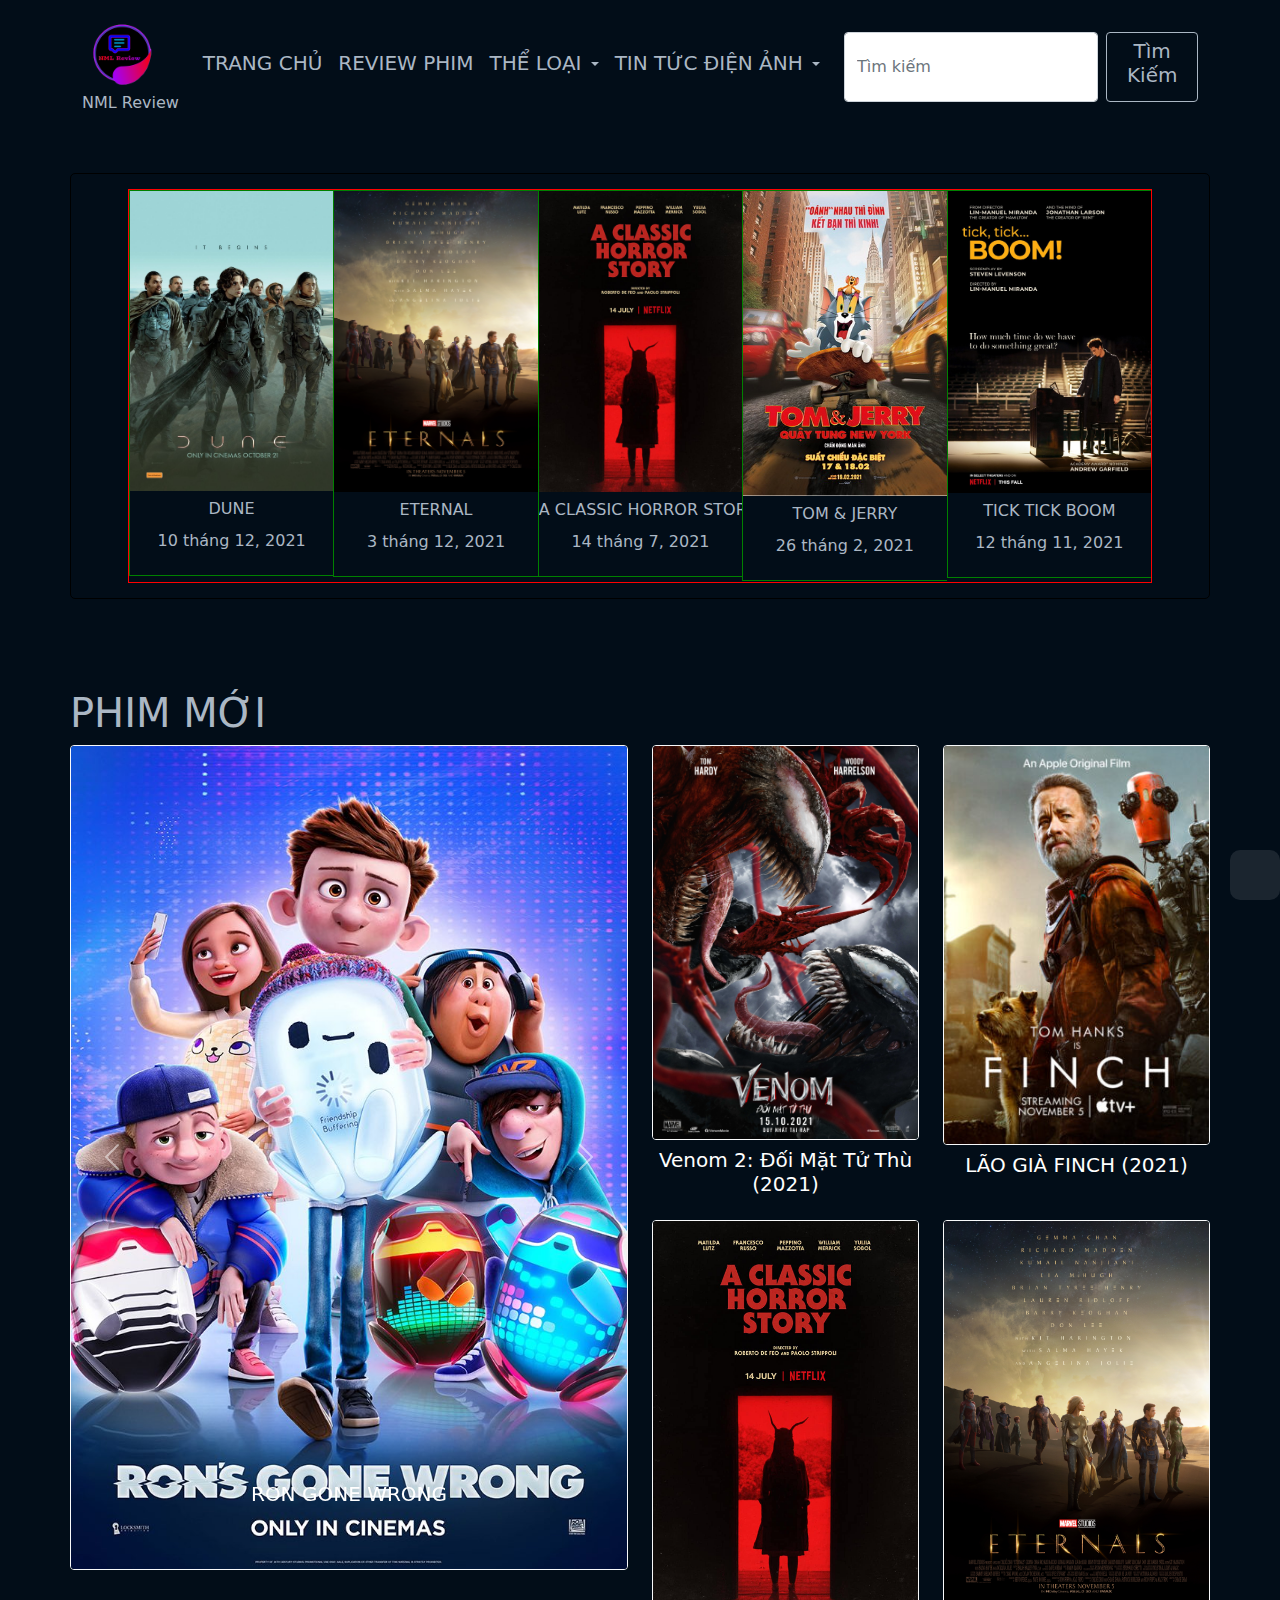
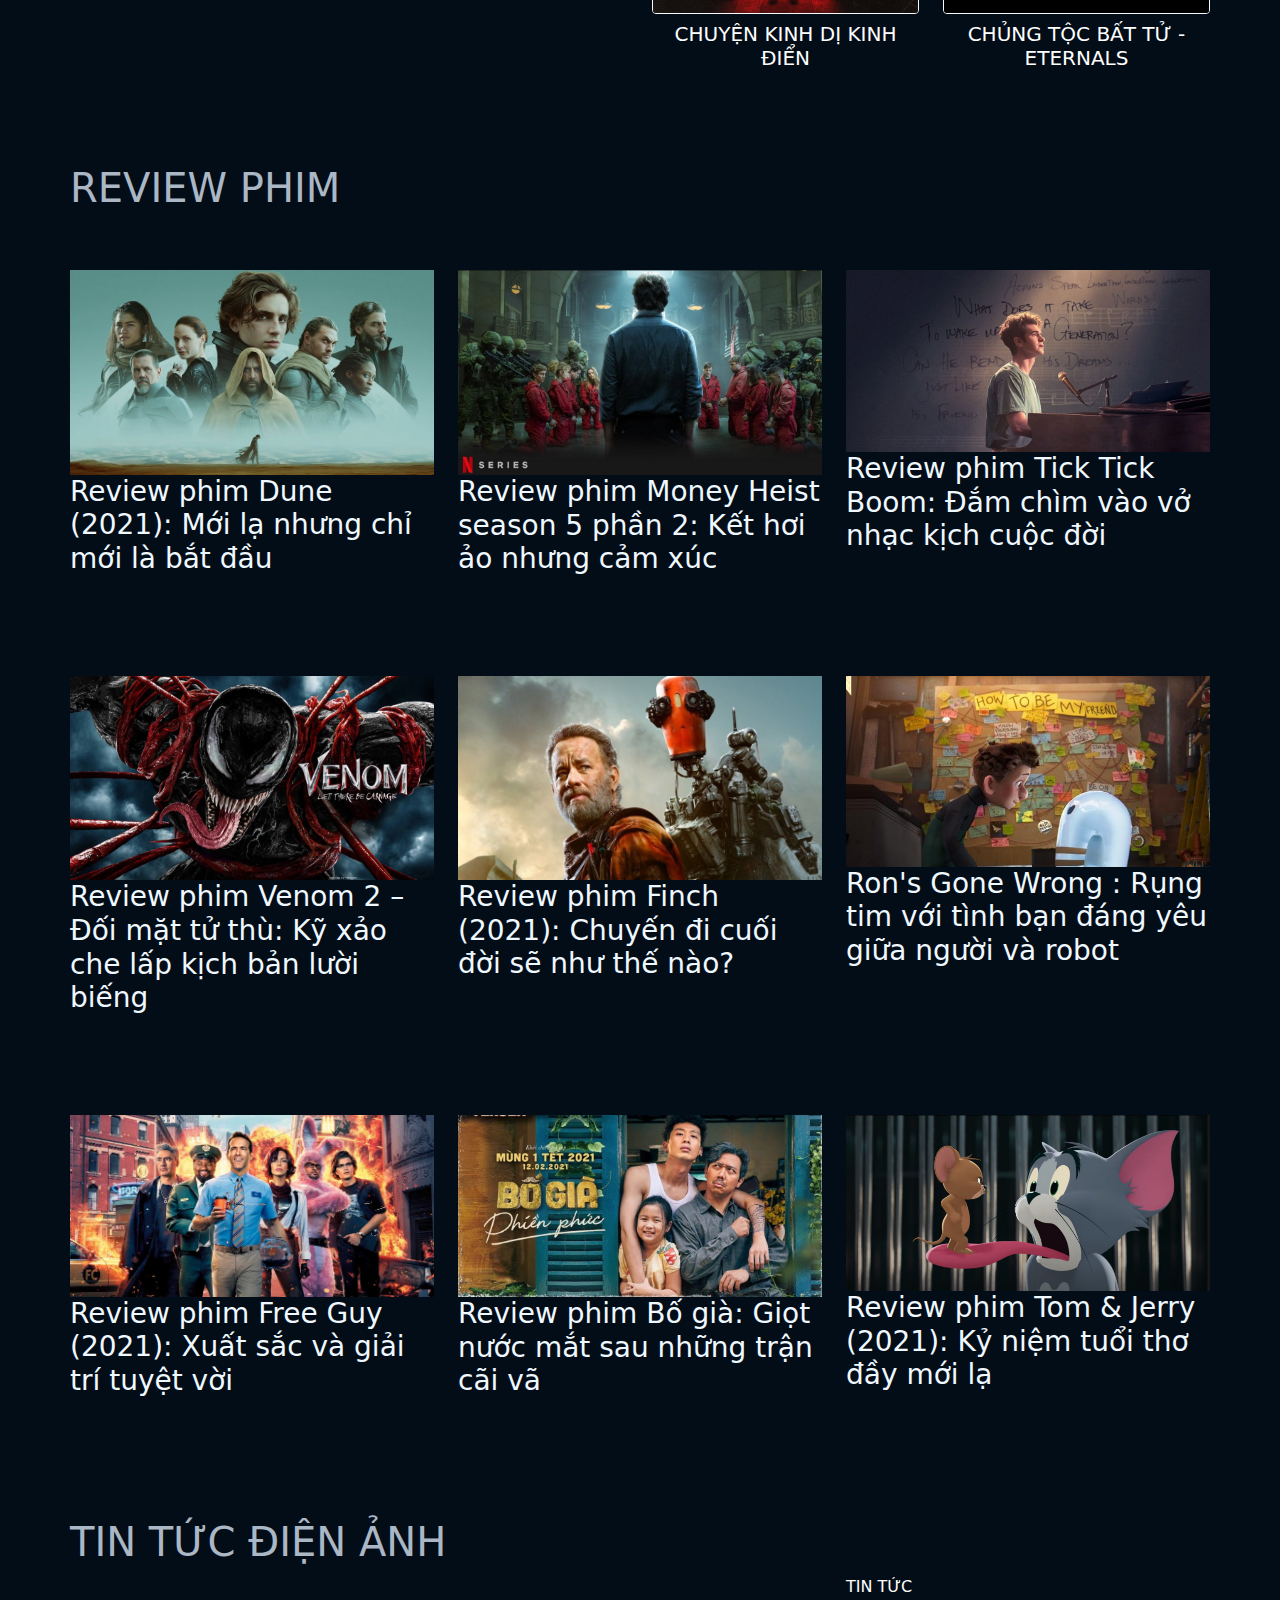
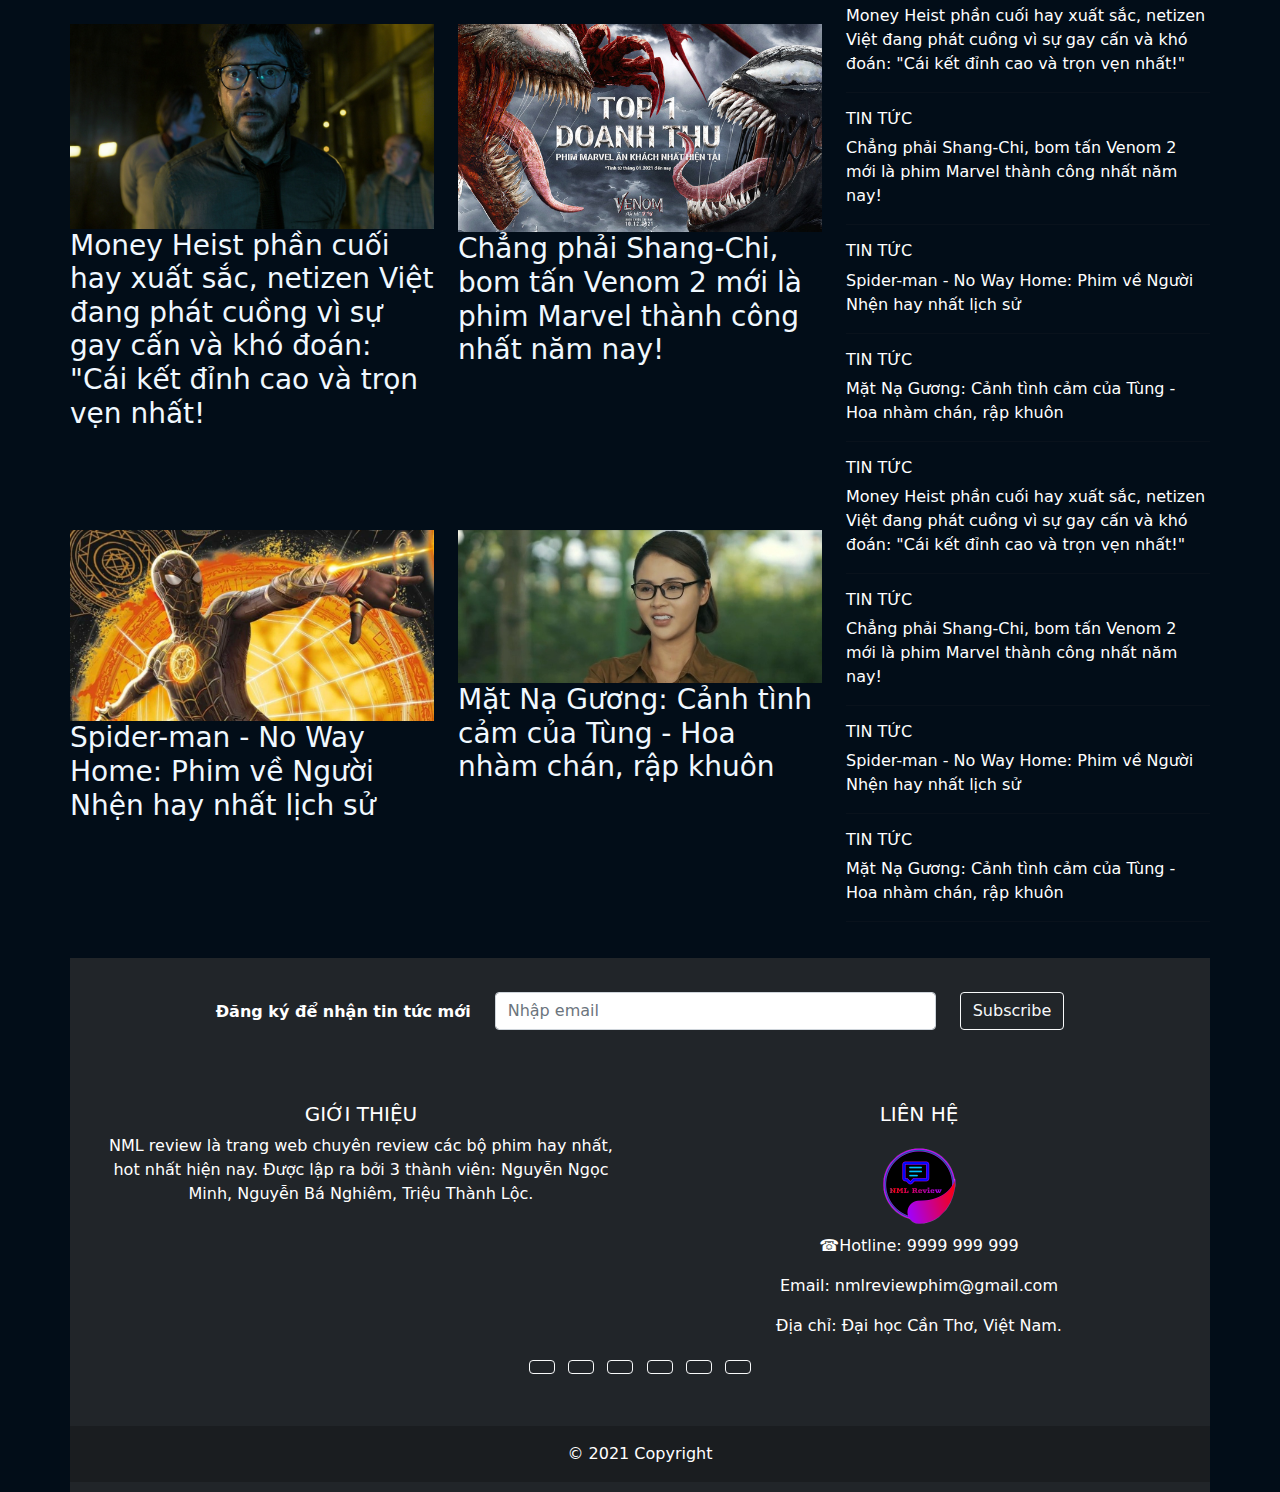
<file: index.html>
<!DOCTYPE html>
<html lang="vn">
<head>
    <meta charset="UTF-8">
    <meta http-equiv="X-UA-Compatible" content="IE=edge">
    <meta name="viewport" content="width=device-width, initial-scale=1.0">
    <title>NML Review Phim</title>
    <link rel="stylesheet" href="css/bootstrap.min.css">
    <link rel="stylesheet" href="css/home.css">
    <link rel="stylesheet" href="https://cdnjs.cloudflare.com/ajax/libs/font-awesome/6.0.0-beta3/css/all.min.css" integrity="sha512-Fo3rlrZj/k7ujTnHg4CGR2D7kSs0v4LLanw2qksYuRlEzO+tcaEPQogQ0KaoGN26/zrn20ImR1DfuLWnOo7aBA==" crossorigin="anonymous" referrerpolicy="no-referrer" />
    <link rel="stylesheet" href="css/custom_multislider.css">
    <script src="js/jquery-3.6.0.min.js"></script>
    <script src="js/bootstrap.min.js"></script>
    <script src="js/film-list.js"></script>
    <script src="js/tin-tuc-list.js"></script>
</head>
<body>
    <div id="wrapper">

        <header class="container" id="header">
    
            <!-- Navigation -->
            <nav id="nav-bar" class="navbar navbar-expand-lg  navbar-light">
                <div class="container-fluid">
                  <a class="navbar-brand" href="index.html">
                    <img src="images/Logo.png" alt="" width="80px">
                    <h6>NML Review</h6>
                  </a>
                  <button class="navbar-toggler" type="button" data-bs-toggle="collapse" data-bs-target="#navbarSupportedContent" aria-controls="navbarSupportedContent" aria-expanded="false" aria-label="Toggle navigation">
                    <span class="navbar-toggler-icon"></span>
                  </button>
                  <div class="collapse navbar-collapse" id="navbarSupportedContent">
                    <ul class="navbar-nav me-auto mb-2 mb-lg-0">
                      <li class="nav-item">
                        <a class="nav-link active" aria-current="page" href="index.html">
                          <h5>TRANG CHỦ</h5>
                        </a>
                      </li>
                      <li class="nav-item">
                        <a class="nav-link" href="reviewphim.html">
                          <h5>REVIEW PHIM</h5>
                        </a>
                      </li>
                      <li class="nav-item dropdown">
                        <a class="nav-link dropdown-toggle" href="the_loai.html" id="navbarDropdown" role="button" data-bs-toggle="dropdown" aria-expanded="false">
                          <h5 style="display: inline;">THỂ LOẠI</h5>
                        </a>
                        <ul class="dropdown-menu" aria-labelledby="navbarDropdown">
                          <li><a id="Hành động" onclick="updateTheLoaiPage(this.id);" class="dropdown-item" href="the_loai.html">Phim Hành Động</a></li>
                          <li><a id="Tình cảm" onclick="updateTheLoaiPage(this.id);" class="dropdown-item" href="the_loai.html">Phim Tình Cảm</a></li>
                          <li><a id="Hài hước" onclick="updateTheLoaiPage(this.id);" class="dropdown-item" href="the_loai.html">Phim Hài Hước</a></li>
                          <li><a id="Kinh dị" onclick="updateTheLoaiPage(this.id);" class="dropdown-item" href="the_loai.html">Phim Kinh Dị</a></li>
                          <li><a id="Tâm lý" onclick="updateTheLoaiPage(this.id);"  class="dropdown-item" href="the_loai.html">Phim Tâm Lý</a></li>
                          <li><a id="Hoạt hình" onclick="updateTheLoaiPage(this.id);"  class="dropdown-item" href="the_loai.html">Phim Hoạt Hình</a></li>
                        </ul>
                      </li>
                      <li class="nav-item dropdown">
                        <a class="nav-link dropdown-toggle" href="tintuc.html" id="navbarDropdown" role="button" data-bs-toggle="dropdown" aria-expanded="false">
                          <h5 style="display: inline;">TIN TỨC ĐIỆN ẢNH</h5>
                        </a>
                        <ul class="dropdown-menu" aria-labelledby="navbarDropdown">
                          <li><a class="dropdown-item" href="tintuc.html">Tin Tức</a></li>
                          <li><a class="dropdown-item" href="dien_vien.html">Diễn Viên</a></li>
                          <li><a class="dropdown-item" href="dao_dien.html">Đạo Diễn</a></li>
                          <li><a class="dropdown-item" href="404.html">Lịch Chiếu Phim</a></li>
                          <!-- <li><hr class="dropdown-divider"></li> -->
                        </ul>
                      </li>
                    </ul>
                    <form class="d-flex">
                      <input class="form-control me-2" type="search" placeholder="Tìm kiếm" aria-label="Search">
                      <button class="btn btn-outline btn-search" type="submit"><h5>Tìm Kiếm</h5></button>
                    </form>
                  </div>
                </div>
              </nav>
            <!-- Navigation -->
    
        </header>
        <main class="container" id="main">
    
            <!-- Multi Slider -->
            <div class="container">
              <div id="multiSlider">
                <div class="MS-content">
                    <div class="multi-slider-item">
                      <div class="multi-slider-img">
                        <img src="images/film-poster-images/dune-poster.jpg" alt="" width="100%" height="auto">
                      </div>
                      <div class="multi-slider-text">
                        <p>DUNE</p>
                        <p>10 tháng 12, 2021</p>
                      </div>
                    </div>
                    <div class="multi-slider-item">
                      <div class="multi-slider-img">
                        <img src="images/film-poster-images/eternals-2021-poster.jpg" alt="" width="100%" height="auto">
                      </div>
                      <div class="multi-slider-text">
                        <p>ETERNAL</p>
                        <p>3 tháng 12, 2021</p>
                      </div>
                    </div>
                    <div class="multi-slider-item">
                      <div class="multi-slider-img">
                        <img src="images/film-poster-images/a-classic-horror-story-poster.jpg" alt="" width="100%" height="auto">
                      </div>
                      <div class="multi-slider-text">
                        <p>A CLASSIC HORROR STORY</p>
                        <p>14 tháng 7, 2021</p>
                      </div>
                    </div>
                    <div class="multi-slider-item">
                      <div class="multi-slider-img">
                        <img src="images/film-poster-images/Tom_&_Jerry_Poster.jpeg" alt="" width="100%" height="auto">
                      </div>
                      <div class="multi-slider-text">
                        <p>TOM & JERRY</p>
                        <p>26 tháng 2, 2021</p>
                      </div>
                    </div>
                    <div class="multi-slider-item">
                      <div class="multi-slider-img">
                        <img src="images/film-poster-images/tick-tick-boom-poster.jpg" alt="" width="100%" height="auto">
                      </div>
                      <div class="multi-slider-text">
                        <p>TICK TICK BOOM</p>
                        <p>12 tháng 11, 2021</p>
                      </div>
                    </div>
                    <div class="multi-slider-item">
                      <div class="multi-slider-img">
                        <img src="images/film-poster-images/venom-2-poster.jpg" alt="" width="100%" height="auto">
                      </div>
                      <div class="multi-slider-text">
                        <p>VENOM 2</p>
                        <p>8 tháng 12, 2021</p>
                      </div>
                    </div>
                    <div class="multi-slider-item">
                      <div class="multi-slider-img">
                        <img src="images/film-poster-images/bo-gia-poster.jpg" alt="" width="100%" height="auto">
                      </div>
                      <div class="multi-slider-text">
                        <p>BỐ GIÀ</p>
                        <p>5 tháng 3, 2021</p>
                      </div>
                    </div>
                    <div class="multi-slider-item">
                      <div class="multi-slider-img">
                        <img src="images/film-poster-images/money-heist-season-5-2021.jpg" alt="" width="100%" height="auto">
                      </div>
                      <div class="multi-slider-text">
                        <p>MONEY HEIST SS5 VOL 2</p>
                        <p>3 tháng 12, 2021</p>
                      </div>
                    </div>
                    <div class="multi-slider-item">
                      <div class="multi-slider-img">
                        <img src="images/film-poster-images/finch_2021_poster.jpg" alt="" width="100%" height="auto">
                      </div>
                      <div class="multi-slider-text">
                        <p>FINCH</p>
                        <p>5 tháng 11, 2021</p>
                      </div>
                    </div>
                    <div class="multi-slider-item">
                      <div class="multi-slider-img">
                        <img src="images/film-poster-images/Free_Guy_2021_Poster.jpg" alt="" width="100%" height="auto">
                      </div>
                      <div class="multi-slider-text">
                        <p>FREE GUY</p>
                        <p>13 tháng 8, 2021</p>
                      </div>
                    </div>
                      
                </div>
                <div class="MS-controls">
                    <button class="MS-left"><i class="fa fa-chevron-left" aria-hidden="true"></i></button>
                    <button class="MS-right"><i class="fa fa-chevron-right" aria-hidden="true"></i></button>
                </div>
              </div>
            </div>
            <!-- Multi Slider -->
    
    
            <!-- Phim Mới -->
            <div class="container">
              <a class="row title-content" href="reviewphim.html">
                <h1>PHIM MỚI <i class="fas fa-angle-double-right"></i></h1>
              </a>
            
              <div class="row">
                <div class="col-sm-6">
                  <div id="carouselExampleCaptions" class="carousel slide" data-bs-ride="carousel">
                    <div class="carousel-inner">
                      <div class="carousel-item active">
                        <a class="carousel-link" onclick="updateFilmPage('film-06');" href="phim.html">

                          <img src="images/film-poster-images/ron-gone-wrong-poster-2.jpg" class="carousel-img d-block w-100 rounded border border-light" data-bs-toggle="tooltip" data-bs-placement="top">
                          <div class="carousel-caption d-md-block">
                            <h5>RON GONE WRONG</h5>
                            <p>
                              Lấy bối cảnh ở một thế giới nơi những chú robot có thể đi đứng, nói chuyện, kết nối kỹ thuật số và đã trở thành bạn thân của
                              trẻ em, Ron - Chú Robot Khác Biệt kể về câu chuyện của một cậu bé 11 tuổi nhận thấy rằng người bạn robot của mình hoạt động
                                không như bình thường. Cậu cố gắng hướng dẫn chú robot nhưng tất cả dường như trở thành một cuộc trải nghiệm đầy hài hước,
                                ấm áp và đầy ý nghĩa về tình bạn trong thế giới chỉ có thuật toán và mạng xã hội.
                            </p>
                          </div>
                        </a>
                      </div>
                      <div class="carousel-item">
                        <a class="carousel-link" onclick="updateFilmPage('film-03');" href="phim.html">

                          <img src="images/film-poster-images/tick-tick-boom-poster.jpg" class="carousel-img d-block w-100 rounded border border-light" data-bs-toggle="tooltip" data-bs-placement="top">
                          <div class="carousel-caption d-md-block">
                            <h5>TICK TICK BOOM</h5>
                            <p>
                              Tick Tick Boom cũng là 1 vở nhạc kịch được chuyển thể. Người ta coi đây là ‘tự truyện’ không chính thức của Jonathan Larson – người mà cực kì nổi tiếng trong giới mộ điệu với vở RENT – vở này vào thời điểm ra đời thì thực sự là 1 quả bomb hạng nặng, từ thông điểm về quan điểm của người trẻ với đại dịch HIV/AIDS, phần nhạc cũng nhiều bài rất rất hay và sống mãi với thời gian.
                            </p>
                          </div>
                        </a>
                      </div>
                      <div class="carousel-item">
                        <a class="carousel-link" onclick="updateFilmPage('film-01');" href="phim.html">

                          <img src="images/film-poster-images/dune-poster.jpg" class="carousel-img d-block w-100 rounded border border-light" title="" data-bs-toggle="tooltip" data-bs-placement="top">
                          <div class="carousel-caption d-md-block">
                            <h5>DUNE</h5>
                            <p>
                              Dune (cồn cát), lấy bối cảnh một đế chế giữa các vì sao xa xôi dựa vào một “gia vị” bí ẩn để cho phép giao thương và đi lại giữa các vì sao. Loại gia vị này chỉ có thể được tìm thấy trên một hành tinh, thế giới sa mạc Arrakis (do đó có tiêu đề), dẫn đến xung đột không nhỏ về việc ai kiểm soát thế giới ̵
                            </p>
                          </div>
                        </a>
                      </div>
                    </div>
                    <button class="carousel-control-prev" type="button" data-bs-target="#carouselExampleCaptions" data-bs-slide="prev">
                      <span class="carousel-control-prev-icon" aria-hidden="true"></span>
                      <span class="visually-hidden">Previous</span>
                    </button>
                    <button class="carousel-control-next" type="button" data-bs-target="#carouselExampleCaptions" data-bs-slide="next">
                      <span class="carousel-control-next-icon" aria-hidden="true"></span>
                      <span class="visually-hidden">Next</span>
                    </button>
                  </div>
                </div>
                <div class="col-sm-6">
                  <div class="row">
                    <div class="col-6">
                      <a  onclick="updateFilmPage('film-04');" href="phim.html">

                        <figure class="figure">
                          <img src="images/film-poster-images/venom-2-poster.jpg" class="figure-img img-fluid rounded border border-light" data-bs-toggle="tooltip" data-bs-placement="top">
                          <div class="figure-text">
                            <h5>Venom 2: Đối Mặt Tử Thù (2021)</h5>
                          </div>
                        </figure>
                      </a>
                    </div>
                    <div class="col-6">
                      <a onclick="updateFilmPage('film-05');" href="phim.html">

                        <figure class="figure">
                          <img src="images/film-poster-images/finch_2021_poster.jpg" class="figure-img img-fluid rounded border border-light" data-bs-toggle="tooltip" data-bs-placement="top">
                          <div class="figure-text">
                            <h5>LÃO GIÀ FINCH (2021)</h5>
                          </div>
                        </figure>
                      </a>
                    </div>
                  </div>
                  <div class="row">
                    <div class="col-6">
                      <a href="">

                        <figure class="figure">
                          <a href="404.html"><img src="images/film-poster-images/a-classic-horror-story-poster.jpg" class="figure-img img-fluid rounded border border-light" data-bs-toggle="tooltip" data-bs-placement="top"></a>
                          <div class="figure-text">
                            <h5>CHUYỆN KINH DỊ KINH ĐIỂN</h5>
                          </div>
                        </figure>
                      </a>
                    </div>
                    <div class="col-6">
                      
                      <a href="">

                        <figure class="figure">
                          <a href="404.html"><img src="images/film-poster-images/eternals-2021-poster.jpg" class="figure-img img-fluid rounded border border-light"  data-bs-toggle="tooltip" data-bs-placement="top"></a>
                          <div class="figure-text">
                            <h5>CHỦNG TỘC BẤT TỬ - ETERNALS</h5>
                          </div>
                        </figure>
                      </a>
                    </div>
                  </div>
                </div>
              </div>
            </div>
            <!-- Phim Mới -->
    
    
            <!-- Review Phim -->
            <div class="container">
              <a class="row title-content" href="reviewphim.html">
                <h1>REVIEW PHIM <i class="fas fa-angle-double-right"></i></h1>
              </a>
    
              <div class="row">
                <div class="col-sm">
                  <div class="box">
                    <a id="film-01" class="box-link phim-link" onclick="updateFilmPage(this.id);" href="phim.html">
                      <div class="box-image">
                        <div class="image-cover">
                          <img src="" alt="">
                        </div>
                      </div>
                      <div class="box-text">
                          
                      </div>
                    </a>
                  </div>
                </div>
                <div class="col-sm">
                  <div class="box">
                    <a id="film-02" class="box-link phim-link" onclick="updateFilmPage(this.id);" href="phim.html">
                      <div class="box-image">
                        <div class="image-cover">
                          <img src="" alt="">
                        </div>
                      </div>
                      <div class="box-text">
                          
                      </div>
                    </a>
                  </div>
                </div>
                <div class="col-sm">
                  <div class="box">
                    <a id="film-03" class="box-link phim-link" onclick="updateFilmPage(this.id);" href="phim.html">
                      <div class="box-image">
                        <div class="image-cover">
                          <img src="" alt="">
                        </div>
                      </div>
                      <div class="box-text">
                          
                      </div>
                    </a>
                  </div>
                </div>
              </div>
    
              <div class="row">
                <div class="col-sm">
                  <div class="box">
                    <a id="film-04" class="box-link phim-link" onclick="updateFilmPage(this.id);" href="phim.html">
                      <div class="box-image">
                        <div class="image-cover">
                          <img src="" alt="">
                        </div>
                      </div>
                      <div class="box-text">
                          
                      </div>
                    </a>
                  </div>
                </div>
                <div class="col-sm">
                  <div class="box">
                    <a id="film-05" class="box-link phim-link" onclick="updateFilmPage(this.id);" href="phim.html">
                      <div class="box-image">
                        <div class="image-cover">
                          <img src="" alt="">
                        </div>
                      </div>
                      <div class="box-text">
                          
                      </div>
                    </a>
                  </div>
                </div>
                <div class="col-sm">
                  <div class="box">
                    <a id="film-06" class="box-link phim-link" onclick="updateFilmPage(this.id);" href="phim.html">
                      <div class="box-image">
                        <div class="image-cover">
                          <img src="" alt="">
                        </div>
                      </div>
                      <div class="box-text">
                          
                      </div>
                    </a>
                  </div>
                </div>
              </div>

              <div class="row">
                <div class="col-sm">
                  <div class="box">
                    <a id="film-07" class="box-link phim-link" onclick="updateFilmPage(this.id);" href="phim.html">
                      <div class="box-image">
                        <div class="image-cover">
                          <img src="" alt="">
                        </div>
                      </div>
                      <div class="box-text">
                          
                      </div>
                    </a>
                  </div>
                </div>
                <div class="col-sm">
                  <div class="box">
                    <a id="film-08" class="box-link phim-link" onclick="updateFilmPage(this.id);" href="phim.html">
                      <div class="box-image">
                        <div class="image-cover">
                          <img src="" alt="">
                        </div>
                      </div>
                      <div class="box-text">
                          
                      </div>
                    </a>
                  </div>
                </div>
                <div class="col-sm">
                  <div class="box">
                    <a id="film-09" class="box-link phim-link" onclick="updateFilmPage(this.id);" href="phim.html">
                      <div class="box-image">
                        <div class="image-cover">
                          <img src="" alt="">
                        </div>
                      </div>
                      <div class="box-text">
                          
                      </div>
                    </a>
                  </div>
                </div>
              </div>

            </div>
            <!-- Review Phim -->
    
    
            <!-- Tin tức điện ảnh -->
            <div class="container">
    
              <!-- Tin tức có ảnh -->
              <a class="row title-content" href="tintuc.html">
                <h1>TIN TỨC ĐIỆN ẢNH <i class="fas fa-angle-double-right"></i></h1>
              </a>
    
              <div class="row">
    
                <!-- Tin tức có ảnh -->
                <div class="col-sm col-xl-8">
    
                  <div class="row">
                    <div class="col-sm">
                      <div class="box">
                        <a class="box-link" id="tin-01" href="chitiet.html" onclick="updateChiTietPage(this.id);">
                          <div class="box-image">
                            <div class="image-cover">
                              <img src="images/tin-tuc-images/Money-heist/Money-h.jpg" alt="">
                            </div>
                          </div>
                          <div class="box-text">
                              <div class="test">
                                <h3>Money Heist phần cuối hay xuất sắc, netizen Việt đang phát cuồng vì sự gay cấn và khó đoán: "Cái kết đỉnh cao và trọn vẹn nhất!</h3>
                              </div>
                              
                          </div>
                        </a>
                      </div>
                    </div>
                    <div class="col-sm">
                      <div class="box">
                        <a class="box-link" id="tin-02" href="chitiet.html" onclick="updateChiTietPage(this.id);">
                          <div class="box-image">
                            <div class="image-cover">
                              <img src="images/tin-tuc-images/venom/img1.jpg" alt="">
                            </div>
                          </div>
                          <div class="box-text">
                              <div class="test">
                                <h3>Chẳng phải Shang-Chi, bom tấn Venom 2 mới là phim Marvel thành công nhất năm nay!</h3>
                              </div>
                              
                          </div>
                        </a>
                      </div>
                    </div>
                  </div>
    
                  <div class="row">
                    <div class="col-sm">
                      <div class="box">
                        <a class="box-link" id="tin-03" href="chitiet.html" onclick="updateChiTietPage(this.id);">
                          <div class="box-image">
                            <div class="image-cover">
                              <img src="images/tin-tuc-images/spiderman/img3.jpg" alt="">
                            </div>
                          </div>
                          <div class="box-text">
                              <div class="test">
                                <h3>Spider-man - No Way Home: Phim về Người Nhện hay nhất lịch sử</h3>
                              </div>
                              
                          </div>
                        </a>
                      </div>
                    </div>
                    <div class="col-sm">
                      <div class="box">
                        <a class="box-link" id="tin-04" href="chitiet.html" onclick="updateChiTietPage(this.id);">
                          <div class="box-image">
                            <div class="image-cover">
                              <img src="images/tin-tuc-images/matnacanhtinh/img1.jpg" alt="">
                            </div>
                          </div>
                          <div class="box-text">
                              <div class="test">
                                <h3>Mặt Nạ Gương: Cảnh tình cảm của Tùng - Hoa nhàm chán, rập khuôn</h3>
                              </div>
                              
                          </div>
                        </a>
                      </div>
                    </div>
                  </div>
    
                </div>
                <!-- Tin tức có ảnh -->
      
                <!-- Tin tức không hiện ảnh -->
                <div class="col col-xl-4">
                  <ul class="news-list">
                    <li>
                      <a class="news-link" href="chitiet.html" onclick="updateChiTietPage('tin-01');">
                        <div class="box-news">
                          <h6>TIN TỨC</h6>
                          <p>Money Heist phần cuối hay xuất sắc, netizen Việt đang phát cuồng vì sự gay cấn và khó đoán: "Cái kết đỉnh cao và trọn vẹn nhất!"</p>
                        </div>
                      </a>
                      
                    </li>
                    
                    <li>
                      <a class="news-link" href="chitiet.html" onclick="updateChiTietPage('tin-02');">
                        <div class="box-news">
                          <h6>TIN TỨC</h6>
                          <p>Chẳng phải Shang-Chi, bom tấn Venom 2 mới là phim Marvel thành công nhất năm nay!</p>
                        </div>
                      </a>
                      
                    </li>

                    <li>
                      <a class="news-link" href="chitiet.html" onclick="updateChiTietPage('tin-03');">
                        <div class="box-news">
                          <h6>TIN TỨC</h6>
                          <p>Spider-man - No Way Home: Phim về Người Nhện hay nhất lịch sử</p>
                        </div>
                      </a>
                      
                    </li>

                    <li>
                      <a class="news-link" href="chitiet.html" onclick="updateChiTietPage('tin-04');">
                        <div class="box-news">
                          <h6>TIN TỨC</h6>
                          <p>Mặt Nạ Gương: Cảnh tình cảm của Tùng - Hoa nhàm chán, rập khuôn</p>
                        </div>
                      </a>
                      
                    </li>

                    <li>
                      <a class="news-link" href="chitiet.html" onclick="updateChiTietPage('tin-01');">
                        <div class="box-news">
                          <h6>TIN TỨC</h6>
                          <p>Money Heist phần cuối hay xuất sắc, netizen Việt đang phát cuồng vì sự gay cấn và khó đoán: "Cái kết đỉnh cao và trọn vẹn nhất!"</p>
                        </div>
                      </a>
                      
                    </li>
                    
                    <li>
                      <a class="news-link" href="chitiet.html" onclick="updateChiTietPage('tin-02');">
                        <div class="box-news">
                          <h6>TIN TỨC</h6>
                          <p>Chẳng phải Shang-Chi, bom tấn Venom 2 mới là phim Marvel thành công nhất năm nay!</p>
                        </div>
                      </a>
                      
                    </li>

                    <li>
                      <a class="news-link" href="chitiet.html" onclick="updateChiTietPage('tin-03');">
                        <div class="box-news">
                          <h6>TIN TỨC</h6>
                          <p>Spider-man - No Way Home: Phim về Người Nhện hay nhất lịch sử</p>
                        </div>
                      </a>
                      
                    </li>

                    <li>
                      <a class="news-link" href="chitiet.html" onclick="updateChiTietPage('tin-04');">
                        <div class="box-news">
                          <h6>TIN TỨC</h6>
                          <p>Mặt Nạ Gương: Cảnh tình cảm của Tùng - Hoa nhàm chán, rập khuôn</p>
                        </div>
                      </a>
                      
                    </li>
                    
                  </ul>  
                </div>
                <!-- Tin tức không hiện ảnh -->
    
              </div>
    
            </div>
            <!-- Tin tức điện ảnh -->
    
    
            
    
        </main>
        <!-- Footer -->
    <footer class="bg-dark text-center text-white container">
        <!-- Grid container -->
        <div class="container p-4">
    
          <!-- Section: Form -->
          <section class="">
            <form action="">
              <!--Grid row-->
              <div class="row d-flex justify-content-center">
                <!--Grid column-->
                <div class="col-auto">
                  <p class="pt-2">
                    <strong>Đăng ký để nhận tin tức mới</strong>
                  </p>
                </div>
                <!--Grid column-->
      
                <!--Grid column-->
                <div class="col-md-5 col-12">
                  <!-- Email input -->
                  <div class="form-outline form-white mb-4">
                    <input type="email" id="email-subscribe" class="form-control" placeholder="Nhập email"/>
                    <label class="form-label" for="email-subscribe"></label>
                  </div>
                </div>
                <!--Grid column-->
      
                <!--Grid column-->
                <div class="col-auto">
                  <!-- Submit button -->
                  <button onclick="emailSubscribe();" type="button" class="btn btn-outline-light mb-4" data-bs-toggle="modal" data-bs-target="#subscribeModal">
                    Subscribe
                  </button>

                  <!-- <button type="button" class="btn btn-primary" data-bs-toggle="modal" data-bs-target="#addressModal">
                    văn phòng công ty
                  </button> -->
                  <!-- <button type="button" class="btn btn-outline-light mb-4" data-toggle="modal" data-target="#exampleModalCenter">
                    Subscribe2
                  </button> -->

                </div>
                <!--Grid column-->
              </div>
              <!--Grid row-->
            </form>
          </section>
          <!-- Section: Form -->
      
          <!-- Section: Text -->
          <section class="mb-4">
          </section>
          <!-- Section: Text -->
      
          <!-- Section: Links -->
          <section class="">
            <!--Grid row-->
            <div class="row">
              <!--Grid column-->
              <div class="col-lg-6 col-md-6 mb-6 mb-md-0">
                <h5 class="text-uppercase">Giới Thiệu</h5>
      
                <p>
                  NML review là trang web chuyên review các bộ phim hay nhất, hot nhất hiện nay. Được lập ra bởi 3 thành viên:
                  Nguyễn Ngọc Minh, Nguyễn Bá Nghiêm, Triệu Thành Lộc.
                </p>
              </div>
              <!--Grid column-->
      
              <!--Grid column-->
              <div class="col-lg-6 col-md-6 mb-6 mb-md-0">
                <h5 class="text-uppercase">Liên Hệ</h5>
      
                <ul class="list-unstyled mb-0">
                  <li>
                    <img src="images/Logo.png" alt="" width="100px">
                  </li>
                  <li>
                    <p class="text-white">&phone;Hotline: 9999 999 999</p>
                  </li>
                  <li>
                    <p class="text-white">Email: nmlreviewphim@gmail.com</p>
                  </li>
                  <li>
                    <p class="text-white">Địa chỉ: Đại học Cần Thơ, Việt Nam.</p>
                  </li>
                </ul>
              </div>
              <!--Grid column-->
      
            </div>
            <!--Grid row-->
          </section>
          <!-- Section: Links -->
    
          <!-- Section: Social media -->
          <section class="mb-4">
            <!-- Facebook -->
            <a class="btn btn-outline-light btn-floating m-1" href="https://facebook.com" role="button"
              ><i class="fab fa-facebook-f"></i
            ></a>
      
            <!-- Twitter -->
            <a class="btn btn-outline-light btn-floating m-1" href="https://mobile.twitter.com/" role="button"
              ><i class="fab fa-twitter"></i
            ></a>
      
            <!-- Google -->
            <a class="btn btn-outline-light btn-floating m-1" href="https://google.com" role="button"
              ><i class="fab fa-google"></i
            ></a>
      
            <!-- Instagram -->
            <a class="btn btn-outline-light btn-floating m-1" href="https://www.instagram.com" role="button"
              ><i class="fab fa-instagram"></i
            ></a>
      
            <!-- Linkedin -->
            <a class="btn btn-outline-light btn-floating m-1" href="https://www.linkedin.com" role="button"
              ><i class="fab fa-linkedin-in"></i
            ></a>
      
            <!-- Github -->
            <a class="btn btn-outline-light btn-floating m-1" href="https://github.com/" role="button"
              ><i class="fab fa-github"></i
            ></a>
          </section>
          <!-- Section: Social media -->
      
          
        </div>
        <!-- Grid container -->
      
        <!-- Copyright -->
        <div class="text-center p-3" style="background-color: rgba(0, 0, 0, 0.2);">
          © 2021 Copyright
          
        </div>
        <!-- Copyright -->
      </footer>
      <!-- Footer -->

      <!-- button to top -->
      <div id="toTop">
        <i class="fas fa-chevron-up"></i>
        
      </div>
      <script>
        $('#toTop').on("click",function() {
          $('html, body').animate({ scrollTop: 0 }, 'low', function () {
              
          });
        });
      </script>
      <!-- button to top -->

      <!-- Modal box for subscribe in footer -->
      <!-- Modal -->
      <div class="modal fade" id="subscribeModal" tabindex="-1" aria-labelledby="exampleModalLabel" aria-hidden="true">
        <div class="modal-dialog modal-dialog-centered">
          <div class="modal-content">
            <div class="modal-header bg-light">
              <h5 class="modal-title" id="exampleModalLabel"><span id="MODAL_HEAD">Đăng ký</span></h5>
              <button type="button" class="btn-close" data-bs-dismiss="modal" aria-label="Close"></button>
            </div>
            <div class="modal-body bg-light">
              <p id="MODAL_CONTENT"></p>
            </div>
          </div>
        </div>
      </div>

    </div>

  <script src="js/script-subscribe-email.js"></script>

  <!-- Include Multislider -->
  <script src="js/multislider.min.js"></script>

  <!-- Initialize element with Multislider -->
  

  <!-- Phần load động cho trang web -->

  <script src="js/script.js"></script>
  <script src="js/script-tin-tuc.js"></script>
  
</body>
</html>
</file>
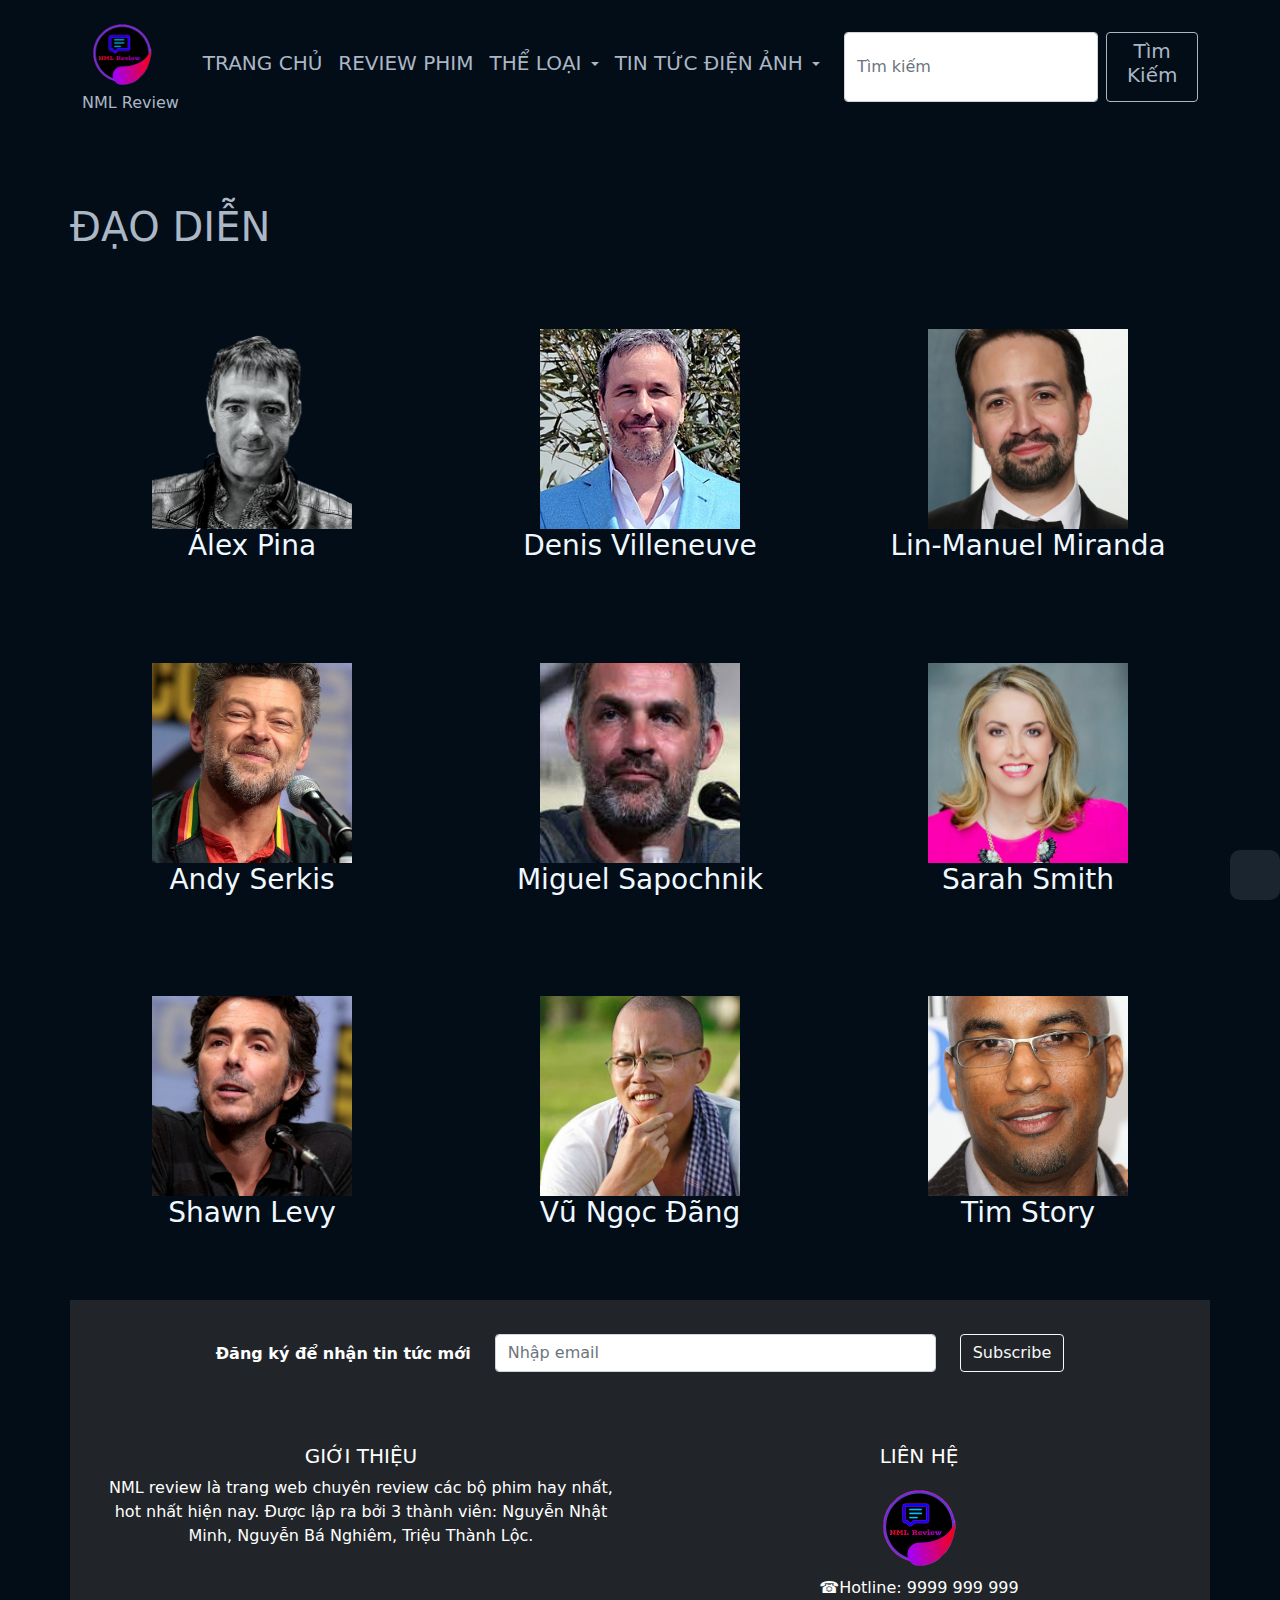
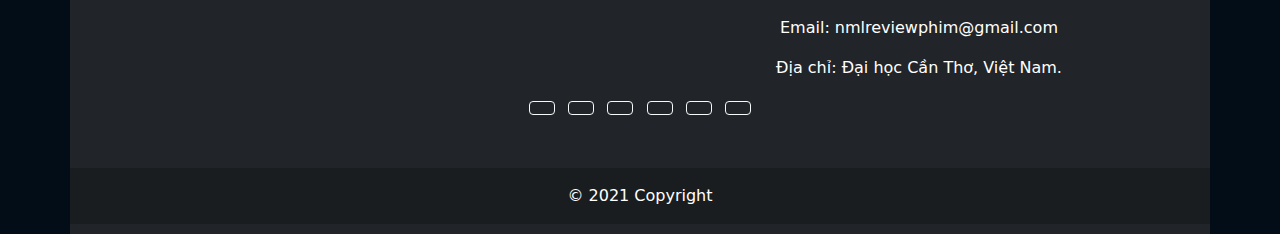
<file: dao_dien.html>
<!DOCTYPE html>
<html lang="vn">
<head>
    <meta charset="UTF-8">
    <meta http-equiv="X-UA-Compatible" content="IE=edge">
    <meta name="viewport" content="width=device-width, initial-scale=1.0">
    <title>Đạo diễn</title>
    <link rel="stylesheet" href="css/bootstrap.min.css">
    <link rel="stylesheet" href="css/home.css">
    <link rel="stylesheet" href="https://cdnjs.cloudflare.com/ajax/libs/font-awesome/6.0.0-beta3/css/all.min.css" integrity="sha512-Fo3rlrZj/k7ujTnHg4CGR2D7kSs0v4LLanw2qksYuRlEzO+tcaEPQogQ0KaoGN26/zrn20ImR1DfuLWnOo7aBA==" crossorigin="anonymous" referrerpolicy="no-referrer" />
    <link rel="stylesheet" href="css/dao_dien.css">
    <script src="js/jquery-3.6.0.min.js"></script>
    <script src="js/bootstrap.min.js"></script>
    <script src="js/film-list.js"></script>
    <script src="js/dao-dien-list.js"></script>
</head>
<body>
    <div id="wrapper">

        <header class="container" id="header">
    
            <!-- Navigation -->
            <nav id="nav-bar" class="navbar navbar-expand-lg  navbar-light">
              <div class="container-fluid">
                <a class="navbar-brand" href="index.html">
                  <img src="images/Logo.png" alt="" width="80px">
                  <h6>NML Review</h6>
                </a>
                <button class="navbar-toggler" type="button" data-bs-toggle="collapse" data-bs-target="#navbarSupportedContent" aria-controls="navbarSupportedContent" aria-expanded="false" aria-label="Toggle navigation">
                  <span class="navbar-toggler-icon"></span>
                </button>
                <div class="collapse navbar-collapse" id="navbarSupportedContent">
                  <ul class="navbar-nav me-auto mb-2 mb-lg-0">
                    <li class="nav-item">
                      <a class="nav-link active" aria-current="page" href="index.html">
                        <h5>TRANG CHỦ</h5>
                      </a>
                    </li>
                    <li class="nav-item">
                      <a class="nav-link" href="reviewphim.html">
                        <h5>REVIEW PHIM</h5>
                      </a>
                    </li>
                    <li class="nav-item dropdown">
                      <a class="nav-link dropdown-toggle" href="the_loai.html" id="navbarDropdown" role="button" data-bs-toggle="dropdown" aria-expanded="false">
                        <h5 style="display: inline;">THỂ LOẠI</h5>
                      </a>
                      <ul class="dropdown-menu" aria-labelledby="navbarDropdown">
                        <li><a id="Hành động" onclick="updateTheLoaiPage(this.id);" class="dropdown-item" href="the_loai.html">Phim Hành Động</a></li>
                        <li><a id="Tình cảm" onclick="updateTheLoaiPage(this.id);" class="dropdown-item" href="the_loai.html">Phim Tình Cảm</a></li>
                        <li><a id="Hài hước" onclick="updateTheLoaiPage(this.id);" class="dropdown-item" href="the_loai.html">Phim Hài Hước</a></li>
                        <li><a id="Kinh dị" onclick="updateTheLoaiPage(this.id);" class="dropdown-item" href="the_loai.html">Phim Kinh Dị</a></li>
                        <li><a id="Tâm lý" onclick="updateTheLoaiPage(this.id);"  class="dropdown-item" href="the_loai.html">Phim Tâm Lý</a></li>
                        <li><a id="Hoạt hình" onclick="updateTheLoaiPage(this.id);"  class="dropdown-item" href="the_loai.html">Phim Hoạt Hình</a></li>
                      </ul>
                    </li>
                    <li class="nav-item dropdown">
                      <a class="nav-link dropdown-toggle" href="tintuc.html" id="navbarDropdown" role="button" data-bs-toggle="dropdown" aria-expanded="false">
                        <h5 style="display: inline;">TIN TỨC ĐIỆN ẢNH</h5>
                      </a>
                      <ul class="dropdown-menu" aria-labelledby="navbarDropdown">
                        <li><a class="dropdown-item" href="tintuc.html">Tin Tức</a></li>
                        <li><a class="dropdown-item" href="dien_vien.html">Diễn Viên</a></li>
                        <li><a class="dropdown-item" href="dao_dien.html">Đạo Diễn</a></li>
                        <li><a class="dropdown-item" href="404.html">Lịch Chiếu Phim</a></li>
                        <!-- <li><hr class="dropdown-divider"></li> -->
                      </ul>
                    </li>
                  </ul>
                  <form class="d-flex">
                    <input class="form-control me-2" type="search" placeholder="Tìm kiếm" aria-label="Search">
                    <button class="btn btn-outline btn-search" type="submit"><h5>Tìm Kiếm</h5></button>
                  </form>
                </div>
              </div>
            </nav>
            <!-- Navigation -->
    
        </header>
        <main class="container" id="main">
    
            <div class="container">

              <div class="row">
                <div class="title-content title-info">
                  <h1>ĐẠO DIỄN</h1>
                </div>
              </div>
               
            </div>
    
            <!-- Review Phim -->
            <div class="container">
    
              <div class="row">
                <div class="col-sm">
                  <div class="box">
                    <a id="Álex Pina" class="dao-dien-link" href="dao_dien_info.html" onclick="updateDaoDienPage(this.id);"> 
                      <div class="dao-dien-image">
                        <div class="dao-dien-image-cover">
                          <img src="" alt="">
                        </div>
                      </div>
                      <div class="dao-dien-text">
                          
                      </div>
                    </a>
                  </div>
                </div>

                <div class="col-sm">
                  <div class="box">
                    <a id="Denis Villeneuve" class="dao-dien-link" href="dao_dien_info.html" onclick="updateDaoDienPage(this.id);"> 
                      <div class="dao-dien-image">
                        <div class="dao-dien-image-cover">
                          <img src="" alt="">
                        </div>
                      </div>
                      <div class="dao-dien-text">
                          
                      </div>
                    </a>
                  </div>
                </div>

                <div class="col-sm">
                  <div class="box">
                    <a id = "Lin-Manuel Miranda" class="dao-dien-link" href="dao_dien_info.html" onclick="updateDaoDienPage(this.id);"> 
                      <div class="dao-dien-image">
                        <div class="dao-dien-image-cover">
                          <img src="" alt="">
                        </div>
                      </div>
                      <div class="dao-dien-text">
                          
                      </div>
                    </a>
                  </div>
                </div>
              </div>

              <div class="row">
                <div class="col-sm">
                  <div class="box">
                    <a id = "Andy Serkis" class="dao-dien-link" href="dao_dien_info.html" onclick="updateDaoDienPage(this.id);"> 
                      <div class="dao-dien-image">
                        <div class="dao-dien-image-cover">
                          <img src="" alt="">
                        </div>
                      </div>
                      <div class="dao-dien-text">
                          
                      </div>
                    </a>
                  </div>
                </div>

                <div class="col-sm">
                  <div class="box">
                    <a id = "Miguel Sapochnik" class="dao-dien-link" href="dao_dien_info.html" onclick="updateDaoDienPage(this.id);"> 
                      <div class="dao-dien-image">
                        <div class="dao-dien-image-cover">
                          <img src="" alt="">
                        </div>
                      </div>
                      <div class="dao-dien-text">
                          
                      </div>
                    </a>
                  </div>
                </div>

                <div class="col-sm">
                  <div class="box">
                    <a id = "Sarah Smith" class="dao-dien-link" href="dao_dien_info.html" onclick="updateDaoDienPage(this.id);"> 
                      <div class="dao-dien-image">
                        <div class="dao-dien-image-cover">
                          <img src="" alt="">
                        </div>
                      </div>
                      <div class="dao-dien-text">
                          
                      </div>
                    </a>
                  </div>
                </div>
              </div>

              <div class="row">

                <div class="col-sm">
                  <div class="box">
                    <a id = "Shawn Levy" class="dao-dien-link" href="dao_dien_info.html" onclick="updateDaoDienPage(this.id);"> 
                      <div class="dao-dien-image">
                        <div class="dao-dien-image-cover">
                          <img src="" alt="">
                        </div>
                      </div>
                      <div class="dao-dien-text">
                          
                      </div>
                    </a>
                  </div>
                </div>

                <div class="col-sm">
                  <div class="box">
                    <a id = "Vũ Ngọc Đãng" class="dao-dien-link" href="dao_dien_info.html" onclick="updateDaoDienPage(this.id);"> 
                      <div class="dao-dien-image">
                        <div class="dao-dien-image-cover">
                          <img src="" alt="">
                        </div>
                      </div>
                      <div class="dao-dien-text">
                          
                      </div>
                    </a>
                  </div>
                </div>

                <div class="col-sm">
                  <div class="box">
                    <a id = "Tim Story" class="dao-dien-link" href="dao_dien_info.html" onclick="updateDaoDienPage(this.id);"> 
                      <div class="dao-dien-image">
                        <div class="dao-dien-image-cover">
                          <img src="" alt="">
                        </div>
                      </div>
                      <div class="dao-dien-text">
                          
                      </div>
                    </a>
                  </div>
                </div>
              </div>
            </div>
            <!-- Review Phim -->
    
    
            <!-- Tin tức điện ảnh -->
            
            <!-- Tin tức điện ảnh -->
    
    
            
    
        </main>
        <!-- Footer -->
    <footer class="bg-dark text-center text-white container">
        <!-- Grid container -->
        <div class="container p-4">
    
          <!-- Section: Form -->
          <section class="">
            <form action="">
              <!--Grid row-->
              <div class="row d-flex justify-content-center">
                <!--Grid column-->
                <div class="col-auto">
                  <p class="pt-2">
                    <strong>Đăng ký để nhận tin tức mới</strong>
                  </p>
                </div>
                <!--Grid column-->
      
                <!--Grid column-->
                <div class="col-md-5 col-12">
                  <!-- Email input -->
                  <div class="form-outline form-white mb-4">
                    <input type="email" id="email-subscribe" class="form-control" placeholder="Nhập email"/>
                    <label class="form-label" for="email-subscribe"></label>
                  </div>
                </div>
                <!--Grid column-->
      
                <!--Grid column-->
                <div class="col-auto">
                  <!-- Submit button -->
                  <button onclick="emailSubscribe();" type="button" class="btn btn-outline-light mb-4" data-bs-toggle="modal" data-bs-target="#subscribeModal">
                    Subscribe
                  </button>
                </div>
                <!--Grid column-->
              </div>
              <!--Grid row-->
            </form>
          </section>
          <!-- Section: Form -->
      
          <!-- Section: Text -->
          <section class="mb-4">
            
          </section>
          <!-- Section: Text -->
      
          <!-- Section: Links -->
          <section class="">
            <!--Grid row-->
            <div class="row">
              <!--Grid column-->
              <div class="col-lg-6 col-md-6 mb-6 mb-md-0">
                <h5 class="text-uppercase">Giới Thiệu</h5>
      
                <p>
                  NML review là trang web chuyên review các bộ phim hay nhất, hot nhất hiện nay. Được lập ra bởi 3 thành viên:
                  Nguyễn Nhật Minh, Nguyễn Bá Nghiêm, Triệu Thành Lộc.
                </p>
              </div>
              <!--Grid column-->
      
              <!--Grid column-->
              <div class="col-lg-6 col-md-6 mb-6 mb-md-0">
                <h5 class="text-uppercase">Liên Hệ</h5>
      
                <ul class="list-unstyled mb-0">
                  <li>
                    <img src="images/Logo.png" alt="" width="100px">
                  </li>
                  <li>
                    <p class="text-white">&phone;Hotline: 9999 999 999</p>
                  </li>
                  <li>
                    <p class="text-white">Email: nmlreviewphim@gmail.com</p>
                  </li>
                  <li>
                    <p class="text-white">Địa chỉ: Đại học Cần Thơ, Việt Nam.</p>
                  </li>
                </ul>
              </div>
              <!--Grid column-->
      
            </div>
            <!--Grid row-->
          </section>
          <!-- Section: Links -->
    
          <!-- Section: Social media -->
          <section class="mb-4">
            <!-- Facebook -->
            <a class="btn btn-outline-light btn-floating m-1" href="https://facebook.com" role="button"
              ><i class="fab fa-facebook-f"></i
            ></a>
      
            <!-- Twitter -->
            <a class="btn btn-outline-light btn-floating m-1" href="https://mobile.twitter.com/" role="button"
              ><i class="fab fa-twitter"></i
            ></a>
      
            <!-- Google -->
            <a class="btn btn-outline-light btn-floating m-1" href="https://google.com" role="button"
              ><i class="fab fa-google"></i
            ></a>
      
            <!-- Instagram -->
            <a class="btn btn-outline-light btn-floating m-1" href="https://www.instagram.com" role="button"
              ><i class="fab fa-instagram"></i
            ></a>
      
            <!-- Linkedin -->
            <a class="btn btn-outline-light btn-floating m-1" href="https://www.linkedin.com" role="button"
              ><i class="fab fa-linkedin-in"></i
            ></a>
      
            <!-- Github -->
            <a class="btn btn-outline-light btn-floating m-1" href="https://github.com/" role="button"
              ><i class="fab fa-github"></i
            ></a>
          </section>
          <!-- Section: Social media -->
      
          
        </div>
        <!-- Grid container -->
      
        <!-- Copyright -->
        <div class="text-center p-3" style="background-color: rgba(0, 0, 0, 0.2);">
          © 2021 Copyright
          
        </div>
        <!-- Copyright -->
      </footer>
      <!-- Footer -->
    </div>

    <!-- button to top -->
    <div id="toTop">
      <i class="fas fa-chevron-up"></i>
      
    </div>
    <script>
      $('#toTop').on("click",function() {
        $('html, body').animate({ scrollTop: 0 }, 'low', function () {
            
        });
      });
    </script>
    <!-- button to top -->
    <div class="modal fade" id="subscribeModal" tabindex="-1" aria-labelledby="exampleModalLabel" aria-hidden="true">
      <div class="modal-dialog modal-dialog-centered">
        <div class="modal-content">
          <div class="modal-header bg-light">
            <h5 class="modal-title" id="exampleModalLabel"><span id="MODAL_HEAD">Đăng ký</span></h5>
            <button type="button" class="btn-close" data-bs-dismiss="modal" aria-label="Close"></button>
          </div>
          <div class="modal-body bg-light">
            <p id="MODAL_CONTENT"></p>
          </div>
        </div>
      </div>
    </div>

    <script src="js/script-subscribe-email.js"></script>

  <!-- Include Multislider -->
  <script src="js/multislider.min.js"></script>

  <!-- Initialize element with Multislider -->
  

  <!-- Phần load động cho trang web -->
  <script>
    function updateFilmPage(id) {
      window.localStorage.setItem("filmPageID", id);
    }

  </script>

  
  <script src="js/script-phim.js"></script>
  <script src="js/script-dao-dien.js"></script>
  <script src="js/script.js"></script>
</body>
</html>
</file>
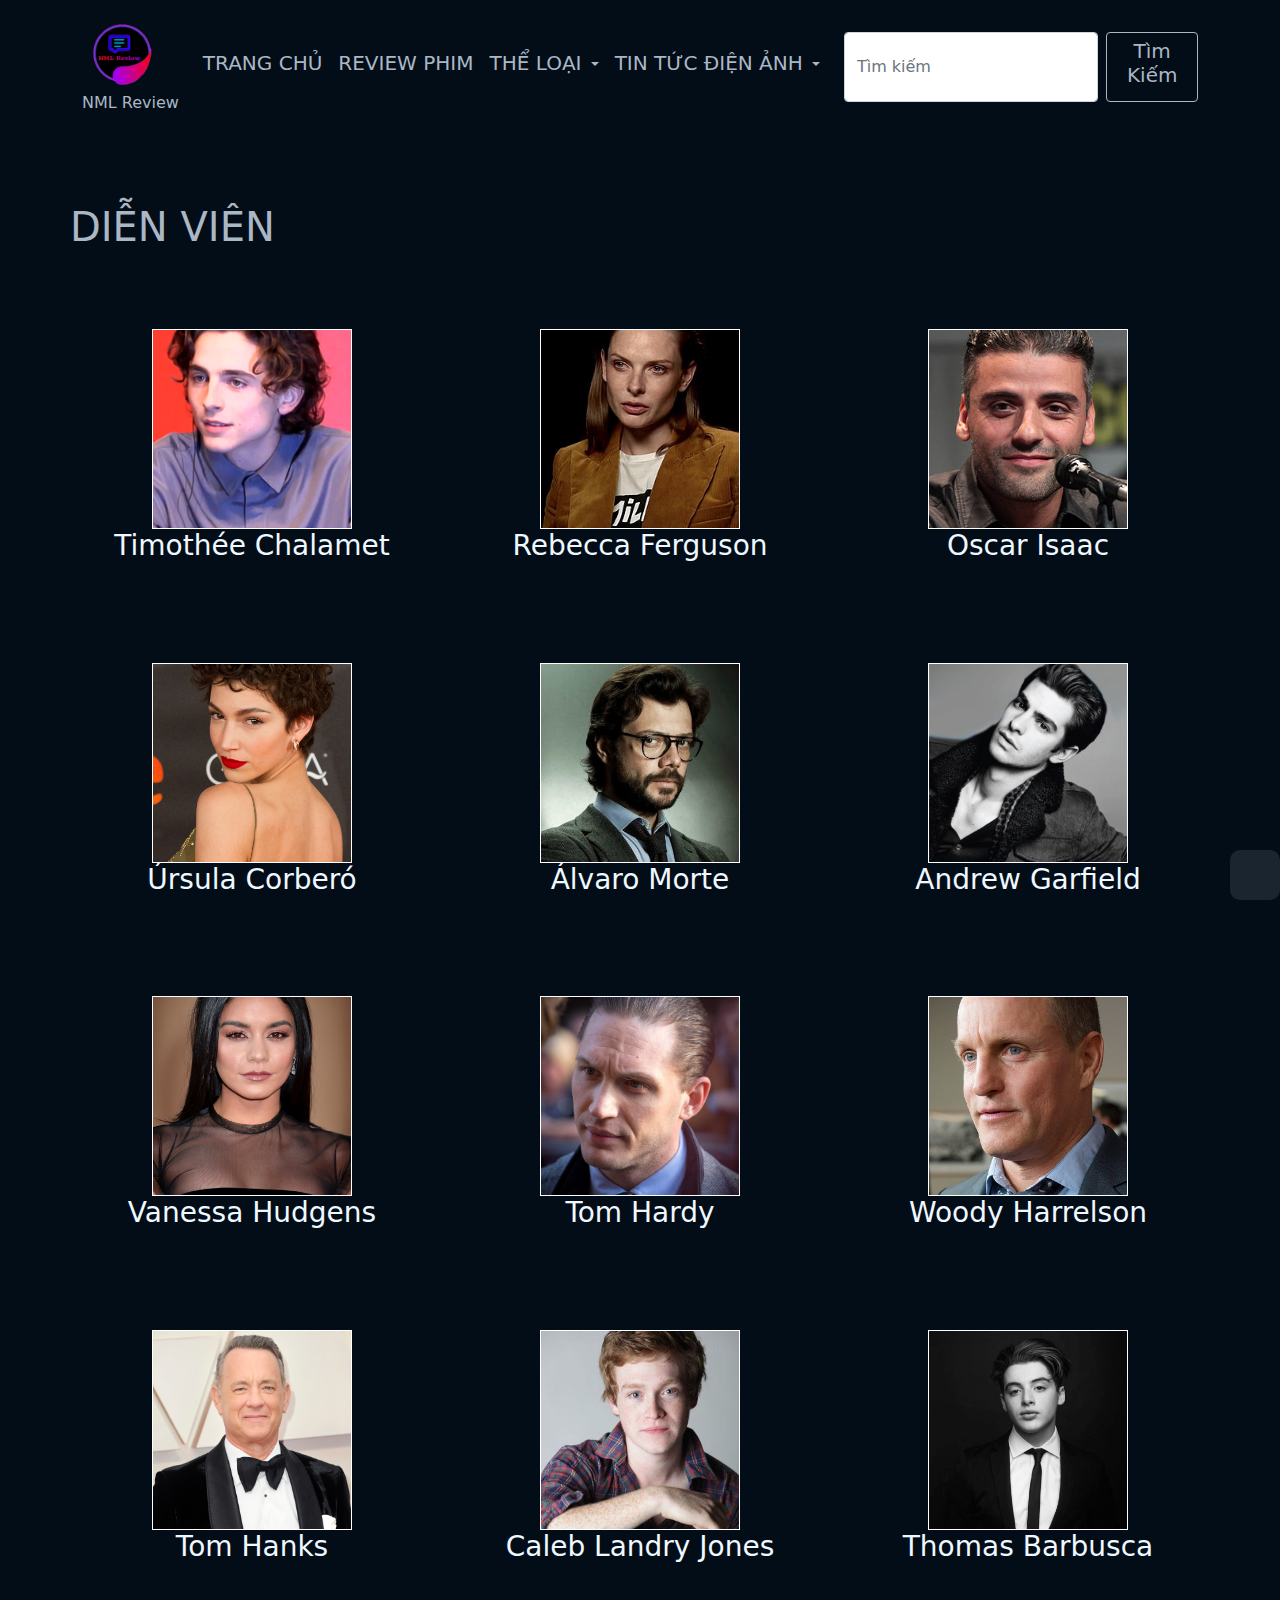
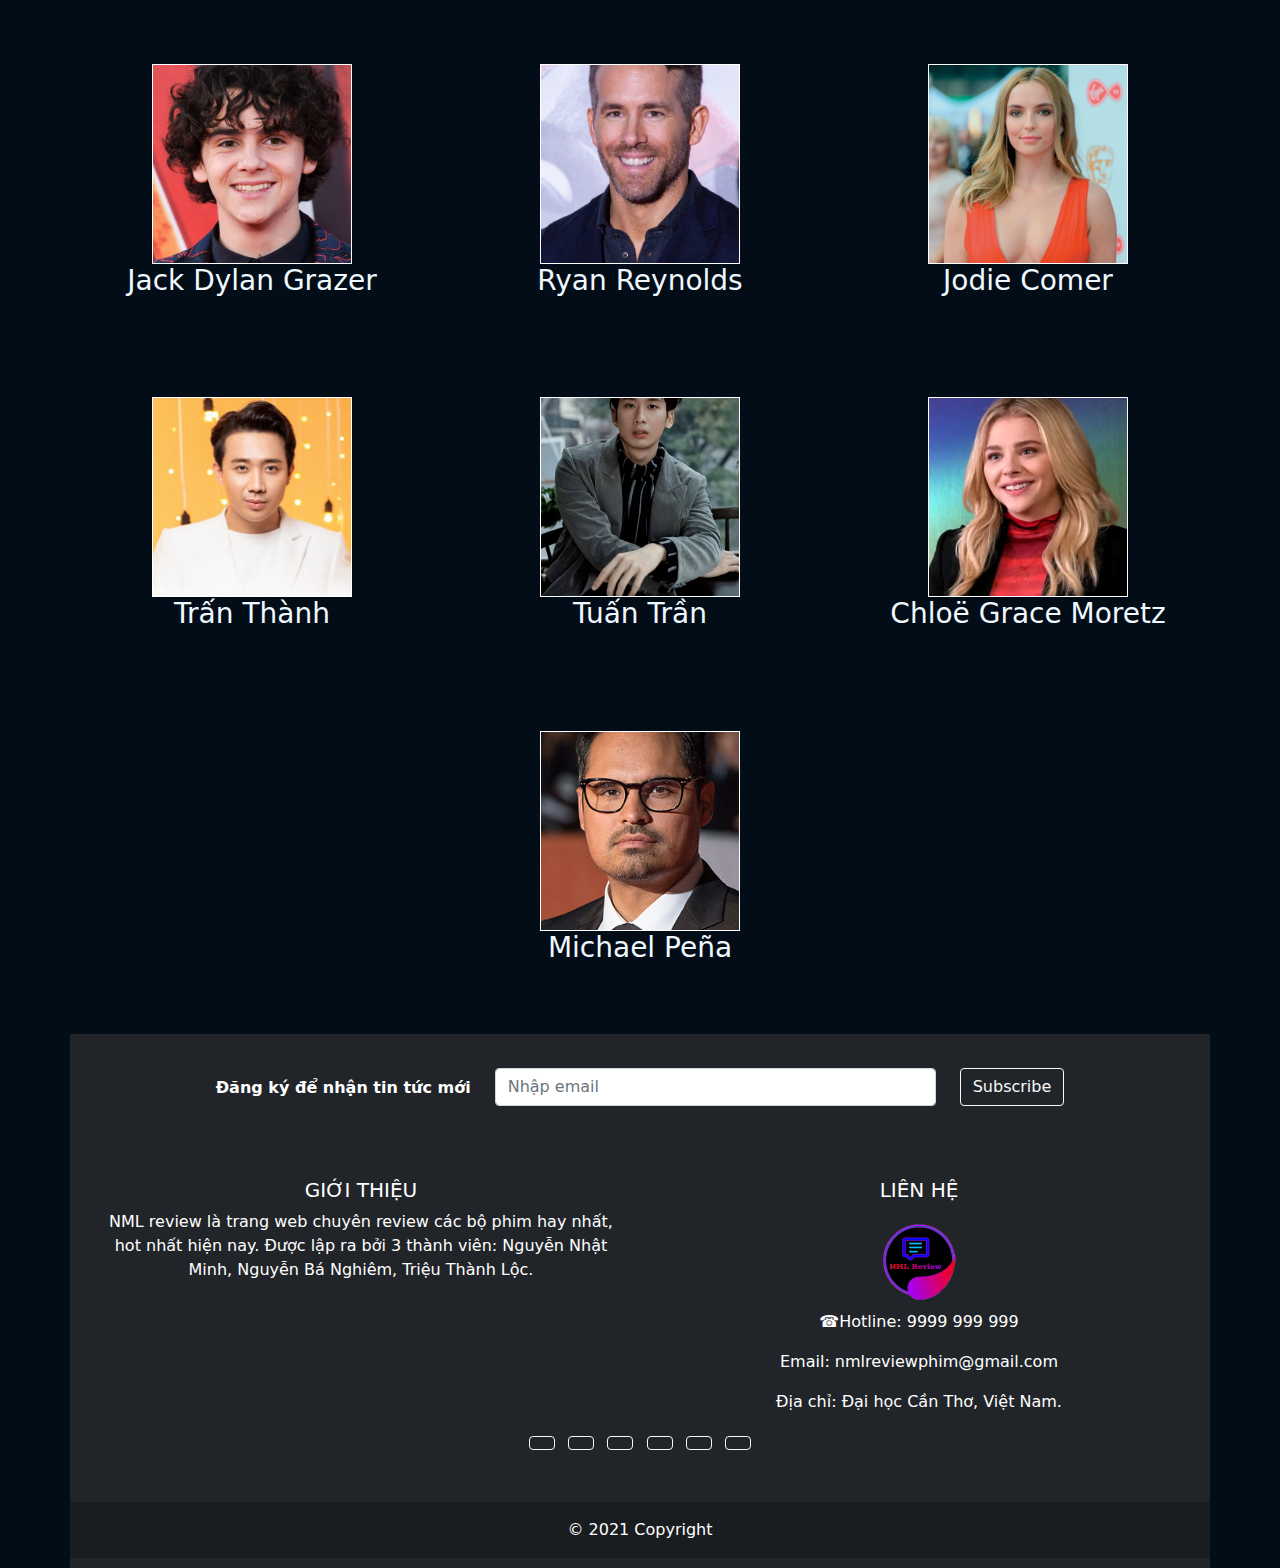
<file: dien_vien.html>
<!DOCTYPE html>
<html lang="vn">
<head>
    <meta charset="UTF-8">
    <meta http-equiv="X-UA-Compatible" content="IE=edge">
    <meta name="viewport" content="width=device-width, initial-scale=1.0">
    <title>Diễn viên</title>
    <link rel="stylesheet" href="css/bootstrap.min.css">
    <link rel="stylesheet" href="css/home.css">
    <link rel="stylesheet" href="https://cdnjs.cloudflare.com/ajax/libs/font-awesome/6.0.0-beta3/css/all.min.css" integrity="sha512-Fo3rlrZj/k7ujTnHg4CGR2D7kSs0v4LLanw2qksYuRlEzO+tcaEPQogQ0KaoGN26/zrn20ImR1DfuLWnOo7aBA==" crossorigin="anonymous" referrerpolicy="no-referrer" />
    <link rel="stylesheet" href="css/dien_vien.css">
    <script src="js/jquery-3.6.0.min.js"></script>
    <script src="js/bootstrap.min.js"></script>
    <script src="js/film-list.js"></script>
    <script src="js/dien-vien-list.js"></script>
</head>
<body>
    <div id="wrapper">

        <header class="container" id="header">
    
            <!-- Navigation -->
            <nav id="nav-bar" class="navbar navbar-expand-lg  navbar-light">
              <div class="container-fluid">
                <a class="navbar-brand" href="index.html">
                  <img src="images/Logo.png" alt="" width="80px">
                  <h6>NML Review</h6>
                </a>
                <button class="navbar-toggler" type="button" data-bs-toggle="collapse" data-bs-target="#navbarSupportedContent" aria-controls="navbarSupportedContent" aria-expanded="false" aria-label="Toggle navigation">
                  <span class="navbar-toggler-icon"></span>
                </button>
                <div class="collapse navbar-collapse" id="navbarSupportedContent">
                  <ul class="navbar-nav me-auto mb-2 mb-lg-0">
                    <li class="nav-item">
                      <a class="nav-link active" aria-current="page" href="index.html">
                        <h5>TRANG CHỦ</h5>
                      </a>
                    </li>
                    <li class="nav-item">
                      <a class="nav-link" href="reviewphim.html">
                        <h5>REVIEW PHIM</h5>
                      </a>
                    </li>
                    <li class="nav-item dropdown">
                      <a class="nav-link dropdown-toggle" href="the_loai.html" id="navbarDropdown" role="button" data-bs-toggle="dropdown" aria-expanded="false">
                        <h5 style="display: inline;">THỂ LOẠI</h5>
                      </a>
                      <ul class="dropdown-menu" aria-labelledby="navbarDropdown">
                        <li><a id="Hành động" onclick="updateTheLoaiPage(this.id);" class="dropdown-item" href="the_loai.html">Phim Hành Động</a></li>
                        <li><a id="Tình cảm" onclick="updateTheLoaiPage(this.id);" class="dropdown-item" href="the_loai.html">Phim Tình Cảm</a></li>
                        <li><a id="Hài hước" onclick="updateTheLoaiPage(this.id);" class="dropdown-item" href="the_loai.html">Phim Hài Hước</a></li>
                        <li><a id="Kinh dị" onclick="updateTheLoaiPage(this.id);" class="dropdown-item" href="the_loai.html">Phim Kinh Dị</a></li>
                        <li><a id="Tâm lý" onclick="updateTheLoaiPage(this.id);"  class="dropdown-item" href="the_loai.html">Phim Tâm Lý</a></li>
                        <li><a id="Hoạt hình" onclick="updateTheLoaiPage(this.id);"  class="dropdown-item" href="the_loai.html">Phim Hoạt Hình</a></li>
                      </ul>
                    </li>
                    <li class="nav-item dropdown">
                      <a class="nav-link dropdown-toggle" href="tintuc.html" id="navbarDropdown" role="button" data-bs-toggle="dropdown" aria-expanded="false">
                        <h5 style="display: inline;">TIN TỨC ĐIỆN ẢNH</h5>
                      </a>
                      <ul class="dropdown-menu" aria-labelledby="navbarDropdown">
                        <li><a class="dropdown-item" href="tintuc.html">Tin Tức</a></li>
                        <li><a class="dropdown-item" href="dien_vien.html">Diễn Viên</a></li>
                        <li><a class="dropdown-item" href="dao_dien.html">Đạo Diễn</a></li>
                        <li><a class="dropdown-item" href="404.html">Lịch Chiếu Phim</a></li>
                        <!-- <li><hr class="dropdown-divider"></li> -->
                      </ul>
                    </li>
                  </ul>
                  <form class="d-flex">
                    <input class="form-control me-2" type="search" placeholder="Tìm kiếm" aria-label="Search">
                    <button class="btn btn-outline btn-search" type="submit"><h5>Tìm Kiếm</h5></button>
                  </form>
                </div>
              </div>
            </nav>
            <!-- Navigation -->
    
        </header>
        <main class="container" id="main">
    
            <div class="container">

              <div class="row">
                <div class="title-content title-info">
                  <h1>DIỄN VIÊN</h1>
                </div>
              </div>
               
            </div>
    
            <!-- Review Phim -->
            <div class="container">
    
              <div class="row">
                <div class="col-sm">
                  <div class="box">
                    <a id="Timothée Chalamet" class="dien-vien-link" href="dien_vien_info.html" onclick="updateDienVienPage(this.id);"> 
                      <div class="dien-vien-image">
                        <div class="dien-vien-image-cover">
                          <img src="" alt="">
                        </div>
                      </div>
                      <div class="dien-vien-text">
                          
                      </div>
                    </a>
                  </div>
                </div>

                <div class="col-sm">
                  <div class="box">
                    <a id="Rebecca Ferguson" class="dien-vien-link" href="dien_vien_info.html" onclick="updateDienVienPage(this.id);"> 
                      <div class="dien-vien-image">
                        <div class="dien-vien-image-cover">
                          <img src="" alt="">
                        </div>
                      </div>
                      <div class="dien-vien-text">
                          
                      </div>
                    </a>
                  </div>
                </div>

                <div class="col-sm">
                  <div class="box">
                    <a id="Oscar Isaac" class="dien-vien-link" href="dien_vien_info.html" onclick="updateDienVienPage(this.id);"> 
                      <div class="dien-vien-image">
                        <div class="dien-vien-image-cover">
                          <img src="" alt="">
                        </div>
                      </div>
                      <div class="dien-vien-text">
                          
                      </div>
                    </a>
                  </div>
                </div>
              </div>

              <div class="row">

                <div class="col-sm">
                  <div class="box">
                    <a id="Úrsula Corberó" class="dien-vien-link" href="dien_vien_info.html" onclick="updateDienVienPage(this.id);"> 
                      <div class="dien-vien-image">
                        <div class="dien-vien-image-cover">
                          <img src="" alt="">
                        </div>
                      </div>
                      <div class="dien-vien-text">
                          
                      </div>
                    </a>
                  </div>
                </div>

                <div class="col-sm">
                  <div class="box">
                    <a id="Álvaro Morte" class="dien-vien-link" href="dien_vien_info.html" onclick="updateDienVienPage(this.id);"> 
                      <div class="dien-vien-image">
                        <div class="dien-vien-image-cover">
                          <img src="" alt="">
                        </div>
                      </div>
                      <div class="dien-vien-text">
                          
                      </div>
                    </a>
                  </div>
                </div>

                <div class="col-sm">
                  <div class="box">
                    <a id="Andrew Garfield" class="dien-vien-link" href="dien_vien_info.html" onclick="updateDienVienPage(this.id);"> 
                      <div class="dien-vien-image">
                        <div class="dien-vien-image-cover">
                          <img src="" alt="">
                        </div>
                      </div>
                      <div class="dien-vien-text">
                          
                      </div>
                    </a>
                  </div>
                </div>
              </div>

              <div class="row">

                <div class="col-sm">
                  <div class="box">
                    <a id="Vanessa Hudgens" class="dien-vien-link" href="dien_vien_info.html" onclick="updateDienVienPage(this.id);"> 
                      <div class="dien-vien-image">
                        <div class="dien-vien-image-cover">
                          <img src="" alt="">
                        </div>
                      </div>
                      <div class="dien-vien-text">
                          
                      </div>
                    </a>
                  </div>
                </div>

                <div class="col-sm">
                  <div class="box">
                    <a id="Tom Hardy" class="dien-vien-link" href="dien_vien_info.html" onclick="updateDienVienPage(this.id);"> 
                      <div class="dien-vien-image">
                        <div class="dien-vien-image-cover">
                          <img src="" alt="">
                        </div>
                      </div>
                      <div class="dien-vien-text">
                          
                      </div>
                    </a>
                  </div>
                </div>

                <div class="col-sm">
                  <div class="box">
                    <a id="Woody Harrelson" class="dien-vien-link" href="dien_vien_info.html" onclick="updateDienVienPage(this.id);"> 
                      <div class="dien-vien-image">
                        <div class="dien-vien-image-cover">
                          <img src="" alt="">
                        </div>
                      </div>
                      <div class="dien-vien-text">
                          
                      </div>
                    </a>
                  </div>
                </div>
              </div>

              <div class="row">

                <div class="col-sm">
                  <div class="box">
                    <a id="Tom Hanks" class="dien-vien-link" href="dien_vien_info.html" onclick="updateDienVienPage(this.id);"> 
                      <div class="dien-vien-image">
                        <div class="dien-vien-image-cover">
                          <img src="" alt="">
                        </div>
                      </div>
                      <div class="dien-vien-text">
                          
                      </div>
                    </a>
                  </div>
                </div>

                <div class="col-sm">
                  <div class="box">
                    <a id="Caleb Landry Jones" class="dien-vien-link" href="dien_vien_info.html" onclick="updateDienVienPage(this.id);"> 
                      <div class="dien-vien-image">
                        <div class="dien-vien-image-cover">
                          <img src="" alt="">
                        </div>
                      </div>
                      <div class="dien-vien-text">
                          
                      </div>
                    </a>
                  </div>
                </div>

                <div class="col-sm">
                  <div class="box">
                    <a id="Thomas Barbusca" class="dien-vien-link" href="dien_vien_info.html" onclick="updateDienVienPage(this.id);"> 
                      <div class="dien-vien-image">
                        <div class="dien-vien-image-cover">
                          <img src="" alt="">
                        </div>
                      </div>
                      <div class="dien-vien-text">
                          
                      </div>
                    </a>
                  </div>
                </div>
              </div>

              <div class="row">

                <div class="col-sm">
                  <div class="box">
                    <a id="Jack Dylan Grazer" class="dien-vien-link" href="dien_vien_info.html" onclick="updateDienVienPage(this.id);"> 
                      <div class="dien-vien-image">
                        <div class="dien-vien-image-cover">
                          <img src="" alt="">
                        </div>
                      </div>
                      <div class="dien-vien-text">
                          
                      </div>
                    </a>
                  </div>
                </div>

                <div class="col-sm">
                  <div class="box">
                    <a id="Ryan Reynolds" class="dien-vien-link" href="dien_vien_info.html" onclick="updateDienVienPage(this.id);"> 
                      <div class="dien-vien-image">
                        <div class="dien-vien-image-cover">
                          <img src="" alt="">
                        </div>
                      </div>
                      <div class="dien-vien-text">
                          
                      </div>
                    </a>
                  </div>
                </div>

                <div class="col-sm">
                  <div class="box">
                    <a id="Jodie Comer" class="dien-vien-link" href="dien_vien_info.html" onclick="updateDienVienPage(this.id);"> 
                      <div class="dien-vien-image">
                        <div class="dien-vien-image-cover">
                          <img src="" alt="">
                        </div>
                      </div>
                      <div class="dien-vien-text">
                          
                      </div>
                    </a>
                  </div>
                </div>
              </div>

              <div class="row">

                <div class="col-sm">
                  <div class="box">
                    <a id="Trấn Thành" class="dien-vien-link" href="dien_vien_info.html" onclick="updateDienVienPage(this.id);"> 
                      <div class="dien-vien-image">
                        <div class="dien-vien-image-cover">
                          <img src="" alt="">
                        </div>
                      </div>
                      <div class="dien-vien-text">
                          
                      </div>
                    </a>
                  </div>
                </div>

                <div class="col-sm">
                  <div class="box">
                    <a id="Tuấn Trần" class="dien-vien-link" href="dien_vien_info.html" onclick="updateDienVienPage(this.id);"> 
                      <div class="dien-vien-image">
                        <div class="dien-vien-image-cover">
                          <img src="" alt="">
                        </div>
                      </div>
                      <div class="dien-vien-text">
                          
                      </div>
                    </a>
                  </div>
                </div>

                <div class="col-sm">
                  <div class="box">
                    <a id="Chloë Grace Moretz" class="dien-vien-link" href="dien_vien_info.html" onclick="updateDienVienPage(this.id);"> 
                      <div class="dien-vien-image">
                        <div class="dien-vien-image-cover">
                          <img src="" alt="">
                        </div>
                      </div>
                      <div class="dien-vien-text">
                          
                      </div>
                    </a>
                  </div>
                </div>
              </div>

              <div class="row">

                <div class="col-sm">
                  <div class="box">
                    <a id="Michael Peña" class="dien-vien-link" href="dien_vien_info.html" onclick="updateDienVienPage(this.id);"> 
                      <div class="dien-vien-image">
                        <div class="dien-vien-image-cover">
                          <img src="" alt="">
                        </div>
                      </div>
                      <div class="dien-vien-text">
                          
                      </div>
                    </a>
                  </div>
                </div>
              </div>
    
              

            </div>
            <!-- Review Phim -->
    
    
            <!-- Tin tức điện ảnh -->
            
            <!-- Tin tức điện ảnh -->
    
    
            
    
        </main>
        <!-- Footer -->
    <footer class="bg-dark text-center text-white container">
        <!-- Grid container -->
        <div class="container p-4">
    
          <!-- Section: Form -->
          <section class="">
            <form action="">
              <!--Grid row-->
              <div class="row d-flex justify-content-center">
                <!--Grid column-->
                <div class="col-auto">
                  <p class="pt-2">
                    <strong>Đăng ký để nhận tin tức mới</strong>
                  </p>
                </div>
                <!--Grid column-->
      
                <!--Grid column-->
                <div class="col-md-5 col-12">
                  <!-- Email input -->
                  <div class="form-outline form-white mb-4">
                    <input type="email" id="email-subscribe" class="form-control" placeholder="Nhập email"/>
                    <label class="form-label" for="email-subscribe"></label>
                  </div>
                </div>
                <!--Grid column-->
      
                <!--Grid column-->
                <div class="col-auto">
                  <!-- Submit button -->
                  <button onclick="emailSubscribe();" type="button" class="btn btn-outline-light mb-4" data-bs-toggle="modal" data-bs-target="#subscribeModal">
                    Subscribe
                  </button>
                </div>
                <!--Grid column-->
              </div>
              <!--Grid row-->
            </form>
          </section>
          <!-- Section: Form -->
      
          <!-- Section: Text -->
          <section class="mb-4">
          </section>
          <!-- Section: Text -->
      
          <!-- Section: Links -->
          <section class="">
            <!--Grid row-->
            <div class="row">
              <!--Grid column-->
              <div class="col-lg-6 col-md-6 mb-6 mb-md-0">
                <h5 class="text-uppercase">Giới Thiệu</h5>
      
                <p>
                  NML review là trang web chuyên review các bộ phim hay nhất, hot nhất hiện nay. Được lập ra bởi 3 thành viên:
                  Nguyễn Nhật Minh, Nguyễn Bá Nghiêm, Triệu Thành Lộc.
                </p>
              </div>
              <!--Grid column-->
      
              <!--Grid column-->
              <div class="col-lg-6 col-md-6 mb-6 mb-md-0">
                <h5 class="text-uppercase">Liên Hệ</h5>
      
                <ul class="list-unstyled mb-0">
                  <li>
                    <img src="images/Logo.png" alt="" width="100px">
                  </li>
                  <li>
                    <p class="text-white">&phone;Hotline: 9999 999 999</p>
                  </li>
                  <li>
                    <p class="text-white">Email: nmlreviewphim@gmail.com</p>
                  </li>
                  <li>
                    <p class="text-white">Địa chỉ: Đại học Cần Thơ, Việt Nam.</p>
                  </li>
                </ul>
              </div>
              <!--Grid column-->
      
            </div>
            <!--Grid row-->
          </section>
          <!-- Section: Links -->
    
          <!-- Section: Social media -->
          <section class="mb-4">
            <!-- Facebook -->
            <a class="btn btn-outline-light btn-floating m-1" href="https://facebook.com" role="button"
              ><i class="fab fa-facebook-f"></i
            ></a>
      
            <!-- Twitter -->
            <a class="btn btn-outline-light btn-floating m-1" href="https://mobile.twitter.com/" role="button"
              ><i class="fab fa-twitter"></i
            ></a>
      
            <!-- Google -->
            <a class="btn btn-outline-light btn-floating m-1" href="https://google.com" role="button"
              ><i class="fab fa-google"></i
            ></a>
      
            <!-- Instagram -->
            <a class="btn btn-outline-light btn-floating m-1" href="https://www.instagram.com" role="button"
              ><i class="fab fa-instagram"></i
            ></a>
      
            <!-- Linkedin -->
            <a class="btn btn-outline-light btn-floating m-1" href="https://www.linkedin.com" role="button"
              ><i class="fab fa-linkedin-in"></i
            ></a>
      
            <!-- Github -->
            <a class="btn btn-outline-light btn-floating m-1" href="https://github.com/" role="button"
              ><i class="fab fa-github"></i
            ></a>
          </section>
          <!-- Section: Social media -->
      
          
        </div>
        <!-- Grid container -->
      
        <!-- Copyright -->
        <div class="text-center p-3" style="background-color: rgba(0, 0, 0, 0.2);">
          © 2021 Copyright
          
        </div>
        <!-- Copyright -->
      </footer>
      <!-- Footer -->

      <!-- button to top -->
      <div id="toTop">
        <i class="fas fa-chevron-up"></i>
        
      </div>
      <script>
        $('#toTop').on("click",function() {
          $('html, body').animate({ scrollTop: 0 }, 'low', function () {
              
          });
        });
      </script>
      <!-- button to top -->

      <div class="modal fade" id="subscribeModal" tabindex="-1" aria-labelledby="exampleModalLabel" aria-hidden="true">
        <div class="modal-dialog modal-dialog-centered">
          <div class="modal-content">
            <div class="modal-header bg-light">
              <h5 class="modal-title" id="exampleModalLabel"><span id="MODAL_HEAD">Đăng ký</span></h5>
              <button type="button" class="btn-close" data-bs-dismiss="modal" aria-label="Close"></button>
            </div>
            <div class="modal-body bg-light">
              <p id="MODAL_CONTENT"></p>
            </div>
          </div>
        </div>
      </div>

    </div>

    <script src="js/script-subscribe-email.js"></script>

  <!-- Include Multislider -->
  <script src="js/multislider.min.js"></script>

  <!-- Initialize element with Multislider -->
  

  <!-- Phần load động cho trang web -->
  <script>
    function updateFilmPage(id) {
      window.localStorage.setItem("filmPageID", id);
    }

  </script>

  
  <script src="js/script-phim.js"></script>
  <script src="js/script-dien-vien.js"></script>
  <script src="js/script.js"></script>
</body>
</html>
</file>
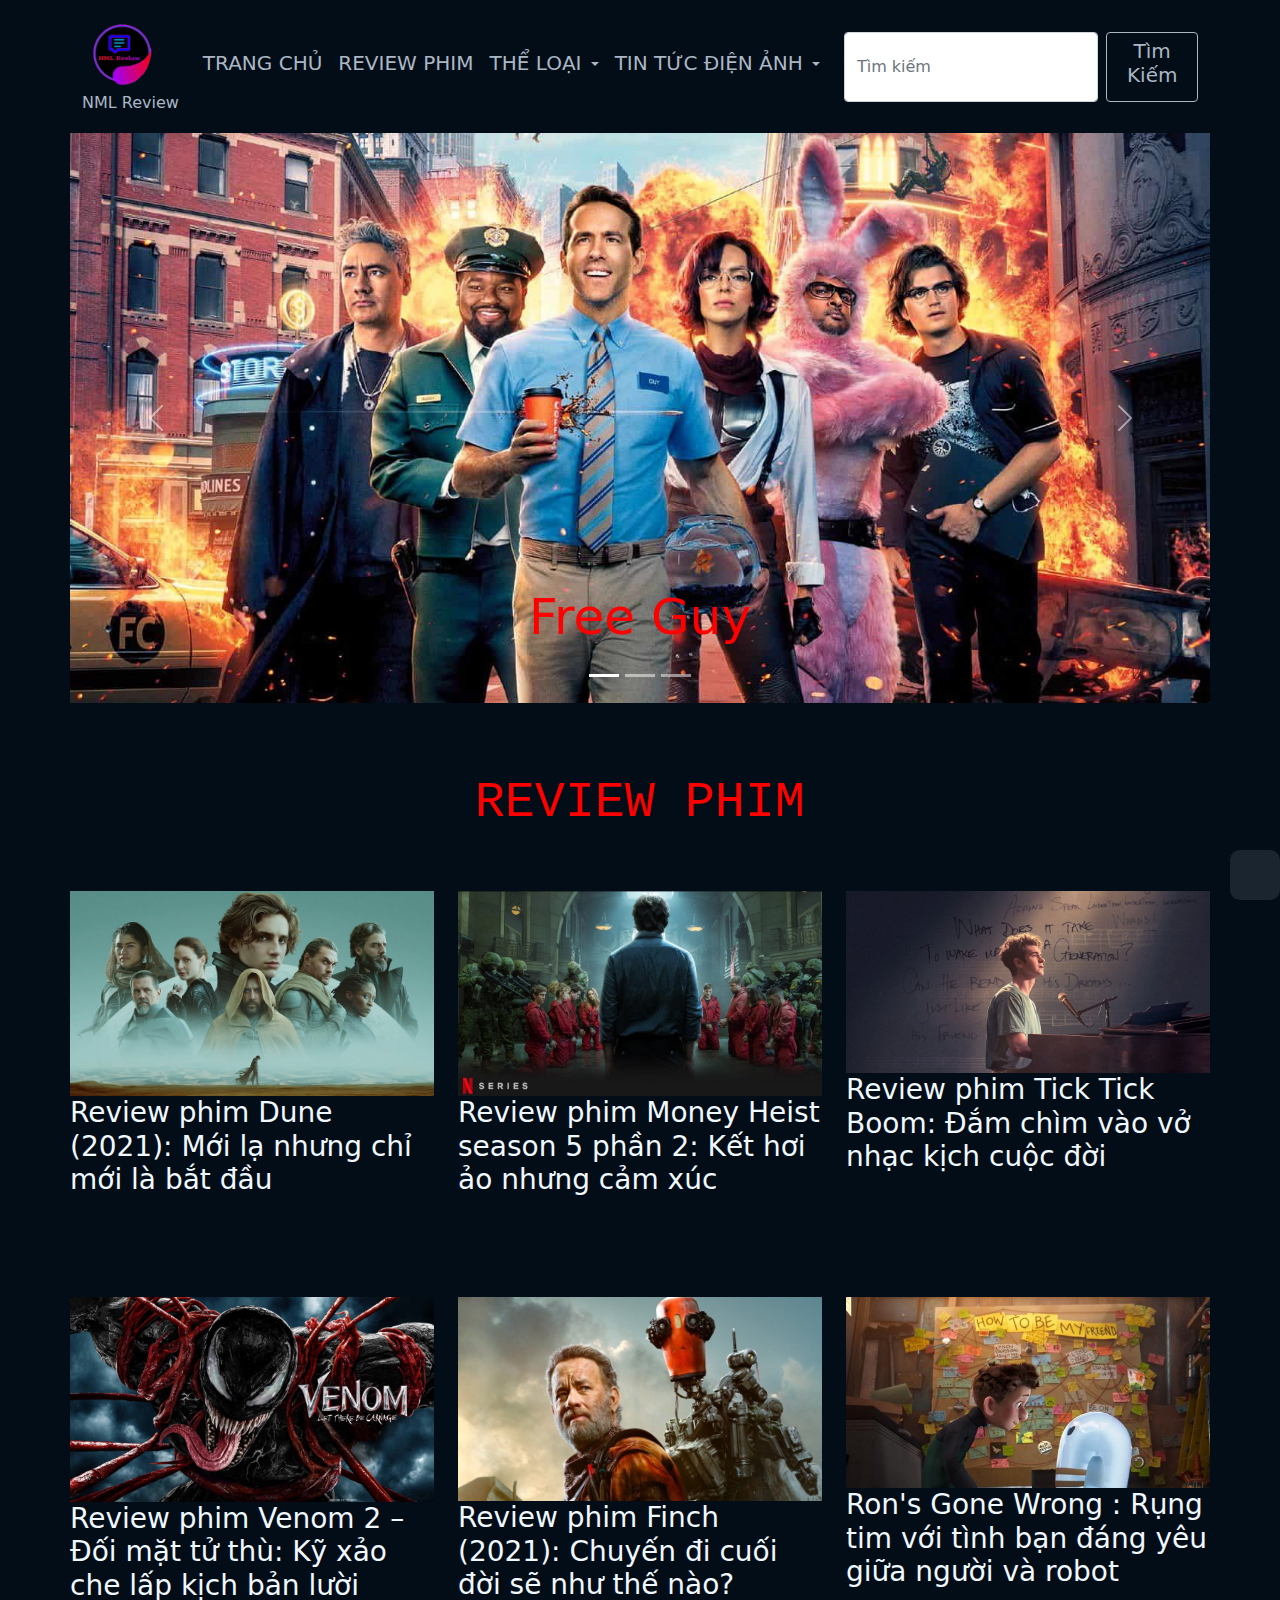
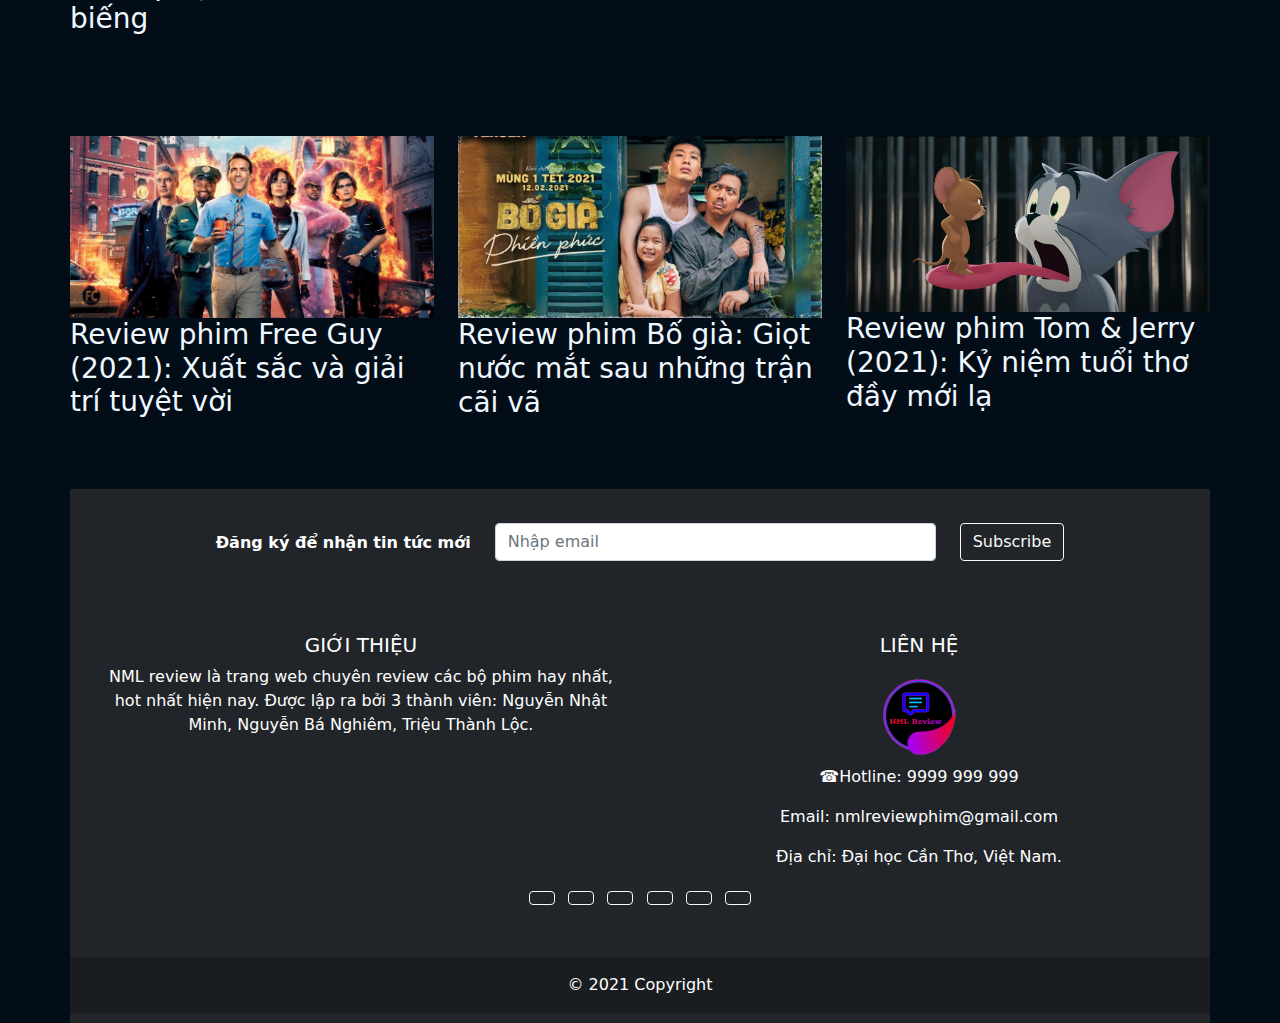
<file: reviewphim.html>
<!DOCTYPE html>
<html lang="vn">
<head>
    <meta charset="UTF-8">
    <meta http-equiv="X-UA-Compatible" content="IE=edge">
    <meta name="viewport" content="width=device-width, initial-scale=1.0">
    <title>NML Review Phim</title>
    <link rel="stylesheet" href="css/bootstrap.min.css">
    <link rel="stylesheet" href="css/home.css">
    <link rel="stylesheet" href="https://cdnjs.cloudflare.com/ajax/libs/font-awesome/6.0.0-beta3/css/all.min.css" integrity="sha512-Fo3rlrZj/k7ujTnHg4CGR2D7kSs0v4LLanw2qksYuRlEzO+tcaEPQogQ0KaoGN26/zrn20ImR1DfuLWnOo7aBA==" crossorigin="anonymous" referrerpolicy="no-referrer" />
    <link rel="stylesheet" href="css/custom_multislider.css">
    <script src="js/jquery-3.6.0.min.js"></script>
    <script src="js/bootstrap.min.js"></script>
    <script src="js/film-list.js"></script>

    <!--Phan layout-->

    <!--Phan layout-->

</head>
<body>
    <div id="wrapper">

        <header class="container" id="header">
    
            <!-- Navigation -->
            <nav id="nav-bar" class="navbar navbar-expand-lg  navbar-light">
              <div class="container-fluid">
                <a class="navbar-brand" href="index.html">
                  <img src="images/Logo.png" alt="" width="80px">
                  <h6>NML Review</h6>
                </a>
                <button class="navbar-toggler" type="button" data-bs-toggle="collapse" data-bs-target="#navbarSupportedContent" aria-controls="navbarSupportedContent" aria-expanded="false" aria-label="Toggle navigation">
                  <span class="navbar-toggler-icon"></span>
                </button>
                <div class="collapse navbar-collapse" id="navbarSupportedContent">
                  <ul class="navbar-nav me-auto mb-2 mb-lg-0">
                    <li class="nav-item">
                      <a class="nav-link active" aria-current="page" href="index.html">
                        <h5>TRANG CHỦ</h5>
                      </a>
                    </li>
                    <li class="nav-item">
                      <a class="nav-link" href="reviewphim.html">
                        <h5>REVIEW PHIM</h5>
                      </a>
                    </li>
                    <li class="nav-item dropdown">
                      <a class="nav-link dropdown-toggle" href="the_loai.html" id="navbarDropdown" role="button" data-bs-toggle="dropdown" aria-expanded="false">
                        <h5 style="display: inline;">THỂ LOẠI</h5>
                      </a>
                      <ul class="dropdown-menu" aria-labelledby="navbarDropdown">
                        <li><a id="Hành động" onclick="updateTheLoaiPage(this.id);" class="dropdown-item" href="the_loai.html">Phim Hành Động</a></li>
                        <li><a id="Tình cảm" onclick="updateTheLoaiPage(this.id);" class="dropdown-item" href="the_loai.html">Phim Tình Cảm</a></li>
                        <li><a id="Hài hước" onclick="updateTheLoaiPage(this.id);" class="dropdown-item" href="the_loai.html">Phim Hài Hước</a></li>
                        <li><a id="Kinh dị" onclick="updateTheLoaiPage(this.id);" class="dropdown-item" href="the_loai.html">Phim Kinh Dị</a></li>
                        <li><a id="Tâm lý" onclick="updateTheLoaiPage(this.id);"  class="dropdown-item" href="the_loai.html">Phim Tâm Lý</a></li>
                        <li><a id="Hoạt hình" onclick="updateTheLoaiPage(this.id);"  class="dropdown-item" href="the_loai.html">Phim Hoạt Hình</a></li>
                      </ul>
                    </li>
                    <li class="nav-item dropdown">
                      <a class="nav-link dropdown-toggle" href="tintuc.html" id="navbarDropdown" role="button" data-bs-toggle="dropdown" aria-expanded="false">
                        <h5 style="display: inline;">TIN TỨC ĐIỆN ẢNH</h5>
                      </a>
                      <ul class="dropdown-menu" aria-labelledby="navbarDropdown">
                        <li><a class="dropdown-item" href="tintuc.html">Tin Tức</a></li>
                        <li><a class="dropdown-item" href="dien_vien.html">Diễn Viên</a></li>
                        <li><a class="dropdown-item" href="dao_dien.html">Đạo Diễn</a></li>
                        <li><a class="dropdown-item" href="404.html">Lịch Chiếu Phim</a></li>
                        <!-- <li><hr class="dropdown-divider"></li> -->
                      </ul>
                    </li>
                  </ul>
                  <form class="d-flex">
                    <input class="form-control me-2" type="search" placeholder="Tìm kiếm" aria-label="Search">
                    <button class="btn btn-outline btn-search" type="submit"><h5>Tìm Kiếm</h5></button>
                  </form>
                </div>
              </div>
            </nav>
            <!-- Navigation -->
            <!--Layout-->
              <!-- Carousel -->
<div id="demo" class="carousel slide" data-bs-ride="carousel">

    <!-- Indicators/dots -->
    <div class="carousel-indicators">
      <button type="button" data-bs-target="#demo" data-bs-slide-to="0" class="active"></button>
      <button type="button" data-bs-target="#demo" data-bs-slide-to="1"></button>
      <button type="button" data-bs-target="#demo" data-bs-slide-to="2"></button>
    </div>
  
    <!-- The slideshow/carousel -->
    <div class="carousel-inner">
      <div class="carousel-item active">
        <img src="images/film-main-images/Free-Guy.jpg" alt="" class="d-block w-100">
        <div class="carousel-caption">
          <h3 style="color: red; font-size: 50px;">Free Guy</h3>
          <p> </p>
        </div>
      </div>
      <div class="carousel-item">
        <img src="images/film-main-images/Dune-2021-xu-cat-.jpeg" alt="" class="d-block w-100">
        <div class="carousel-caption">
          <h3 style="color: red; font-size: 50px;">Dune</h3>
          <p></p>
        </div>
      </div>
      <div class="carousel-item">
        <img src="images/film-main-images/Tick-Tick-Boom.jpg" alt="" class="d-block w-100">
        <div class="carousel-caption">
          <h3 style="color: red; font-size: 50px;">Tick Tick Boom</h3>
          <p></p>
        </div>
      </div>
    </div>
  
    <!-- Left and right controls/icons -->
    <button class="carousel-control-prev" type="button" data-bs-target="#demo" data-bs-slide="prev">
      <span class="carousel-control-prev-icon"></span>
    </button>
    <button class="carousel-control-next" type="button" data-bs-target="#demo" data-bs-slide="next">
      <span class="carousel-control-next-icon"></span>
    </button>
  </div>
            <!--Layout-->

    
        </header>
        <main class="container" id="main">
            <div class="container">
                <a class="row title-content" href="#">
                  <h1 style="color: red; font-family: 'Courier New', Courier, monospace; text-align: center; font-size: 50px;">REVIEW PHIM</h1>
                </a>
      
                <div class="row">
                  <div class="col-sm">
                    <div class="box">
                      <a id="film-01" class="box-link phim-link" onclick="updateFilmPage(this.id);" href="phim.html">
                        <div class="box-image">
                          <div class="image-cover">
                            <img src="" alt="">
                          </div>
                        </div>
                        <div class="box-text">
                            
                        </div>
                      </a>
                    </div>
                  </div>
                  <div class="col-sm">
                    <div class="box">
                      <a id="film-02" class="box-link phim-link" onclick="updateFilmPage(this.id);" href="phim.html">
                        <div class="box-image">
                          <div class="image-cover">
                            <img src="" alt="">
                          </div>
                        </div>
                        <div class="box-text">
                            
                        </div>
                      </a>
                    </div>
                  </div>
                  <div class="col-sm">
                    <div class="box">
                      <a id="film-03" class="box-link phim-link" onclick="updateFilmPage(this.id);" href="phim.html">
                        <div class="box-image">
                          <div class="image-cover">
                            <img src="" alt="">
                          </div>
                        </div>
                        <div class="box-text">
                            
                        </div>
                      </a>
                    </div>
                  </div>
                </div>
      
                <div class="row">
                  <div class="col-sm">
                    <div class="box">
                      <a id="film-04" class="box-link phim-link" onclick="updateFilmPage(this.id);" href="phim.html">
                        <div class="box-image">
                          <div class="image-cover">
                            <img src="" alt="">
                          </div>
                        </div>
                        <div class="box-text">
                            <div class="test">
                             
                            </div>
                            
                        </div>
                      </a>
                    </div>
                  </div>
                  <div class="col-sm">
                    <div class="box">
                      <a id="film-05" class="box-link phim-link" onclick="updateFilmPage(this.id);" href="phim.html">
                        <div class="box-image">
                          <div class="image-cover">
                            <img src="" alt="">
                          </div>
                        </div>
                        <div class="box-text">
                            
                        </div>
                      </a>
                    </div>
                  </div>
                  <div class="col-sm">
                    <div class="box">
                      <a id="film-06" class="box-link phim-link" onclick="updateFilmPage(this.id);" href="phim.html">
                        <div class="box-image">
                          <div class="image-cover">
                            <img src="" alt="">
                          </div>
                        </div>
                        <div class="box-text">
                            
                        </div>
                      </a>
                    </div>
                  </div>
                </div>
  
                <div class="row">
                  <div class="col-sm">
                    <div class="box">
                      <a id="film-07" class="box-link phim-link" onclick="updateFilmPage(this.id);" href="phim.html">
                        <div class="box-image">
                          <div class="image-cover">
                            <img src="" alt="">
                          </div>
                        </div>
                        <div class="box-text">
                            <div class="test">
                              
                            </div>
                            
                        </div>
                      </a>
                    </div>
                  </div>
                  <div class="col-sm">
                    <div class="box">
                      <a id="film-08" class="box-link phim-link" onclick="updateFilmPage(this.id);" href="phim.html">
                        <div class="box-image">
                          <div class="image-cover">
                            <img src="" alt="">
                          </div>
                        </div>
                        <div class="box-text">
                            
                        </div>
                      </a>
                    </div>
                  </div>
                  <div class="col-sm">
                    <div class="box">
                      <a id="film-09" class="box-link phim-link" onclick="updateFilmPage(this.id);" href="phim.html">
                        <div class="box-image">
                          <div class="image-cover">
                            <img src="" alt="">
                          </div>
                        </div>
                        <div class="box-text">
                            
                        </div>
                      </a>
                    </div>
                  </div>
                </div>
  
              </div>
        </main>
        <!-- Footer -->
    <footer class="bg-dark text-center text-white container">
        <!-- Grid container -->
        <div class="container p-4">
    
          <!-- Section: Form -->
          <section class="">
            <form action="">
              <!--Grid row-->
              <div class="row d-flex justify-content-center">
                <!--Grid column-->
                <div class="col-auto">
                  <p class="pt-2">
                    <strong>Đăng ký để nhận tin tức mới</strong>
                  </p>
                </div>
                <!--Grid column-->
      
                <!--Grid column-->
                <div class="col-md-5 col-12">
                  <!-- Email input -->
                  <div class="form-outline form-white mb-4">
                    <input type="email" id="email-subscribe" class="form-control" placeholder="Nhập email"/>
                    <label class="form-label" for="email-subscribe"></label>
                  </div>
                </div>
                <!--Grid column-->
      
                <!--Grid column-->
                <div class="col-auto">
                  <!-- Submit button -->
                  <button onclick="emailSubscribe();" type="button" class="btn btn-outline-light mb-4" data-bs-toggle="modal" data-bs-target="#subscribeModal">
                    Subscribe
                  </button>
                </div>
                <!--Grid column-->
              </div>
              <!--Grid row-->
            </form>
          </section>
          <!-- Section: Form -->
      
          <!-- Section: Text -->
          <section class="mb-4">
          </section>
          <!-- Section: Text -->
      
          <!-- Section: Links -->
          <section class="">
            <!--Grid row-->
            <div class="row">
              <!--Grid column-->
              <div class="col-lg-6 col-md-6 mb-6 mb-md-0">
                <h5 class="text-uppercase">Giới Thiệu</h5>
      
                <p>
                  NML review là trang web chuyên review các bộ phim hay nhất, hot nhất hiện nay. Được lập ra bởi 3 thành viên:
                  Nguyễn Nhật Minh, Nguyễn Bá Nghiêm, Triệu Thành Lộc.
                </p>
              </div>
              <!--Grid column-->
      
              <!--Grid column-->
              <div class="col-lg-6 col-md-6 mb-6 mb-md-0">
                <h5 class="text-uppercase">Liên Hệ</h5>
      
                <ul class="list-unstyled mb-0">
                  <li>
                    <img src="images/Logo.png" alt="" width="100px">
                  </li>
                  <li>
                    <p class="text-white">&phone;Hotline: 9999 999 999</p>
                  </li>
                  <li>
                    <p class="text-white">Email: nmlreviewphim@gmail.com</p>
                  </li>
                  <li>
                    <p class="text-white">Địa chỉ: Đại học Cần Thơ, Việt Nam.</p>
                  </li>
                </ul>
              </div>
              <!--Grid column-->
      
            </div>
            <!--Grid row-->
          </section>
          <!-- Section: Links -->
    
          <!-- Section: Social media -->
          <section class="mb-4">
            <!-- Facebook -->
            <a class="btn btn-outline-light btn-floating m-1" href="https://facebook.com" role="button"
              ><i class="fab fa-facebook-f"></i
            ></a>
      
            <!-- Twitter -->
            <a class="btn btn-outline-light btn-floating m-1" href="https://mobile.twitter.com/" role="button"
              ><i class="fab fa-twitter"></i
            ></a>
      
            <!-- Google -->
            <a class="btn btn-outline-light btn-floating m-1" href="https://google.com" role="button"
              ><i class="fab fa-google"></i
            ></a>
      
            <!-- Instagram -->
            <a class="btn btn-outline-light btn-floating m-1" href="https://www.instagram.com" role="button"
              ><i class="fab fa-instagram"></i
            ></a>
      
            <!-- Linkedin -->
            <a class="btn btn-outline-light btn-floating m-1" href="https://www.linkedin.com" role="button"
              ><i class="fab fa-linkedin-in"></i
            ></a>
      
            <!-- Github -->
            <a class="btn btn-outline-light btn-floating m-1" href="https://github.com/" role="button"
              ><i class="fab fa-github"></i
            ></a>
          </section>
          <!-- Section: Social media -->
      
          
        </div>
        <!-- Grid container -->
      
        <!-- Copyright -->
        <div class="text-center p-3" style="background-color: rgba(0, 0, 0, 0.2);">
          © 2021 Copyright
          
        </div>
        <!-- Copyright -->
      </footer>
      <!-- Footer -->

      <!-- button to top -->
      <div id="toTop">
        <i class="fas fa-chevron-up"></i>
        
      </div>
      <script>
        $('#toTop').on("click",function() {
          $('html, body').animate({ scrollTop: 0 }, 'low', function () {
              
          });
        });
      </script>
      <!-- button to top -->

      <div class="modal fade" id="subscribeModal" tabindex="-1" aria-labelledby="exampleModalLabel" aria-hidden="true">
        <div class="modal-dialog modal-dialog-centered">
          <div class="modal-content">
            <div class="modal-header bg-light">
              <h5 class="modal-title" id="exampleModalLabel"><span id="MODAL_HEAD">Đăng ký</span></h5>
              <button type="button" class="btn-close" data-bs-dismiss="modal" aria-label="Close"></button>
            </div>
            <div class="modal-body bg-light">
              <p id="MODAL_CONTENT"></p>
            </div>
          </div>
        </div>
      </div>

    </div>
    <script src="js/script-subscribe-email.js"></script>

  <!-- Include Multislider -->
  <script src="js/multislider.min.js"></script>
  <script>function updateFilmPage(id) {
    window.localStorage.setItem("filmPageID", id);
  }</script>

  <!-- Initialize element with Multislider -->
  <script src="js/script.js"></script>
  <script src="js/script-phim.js"></script>
</body>
</html>
</file>
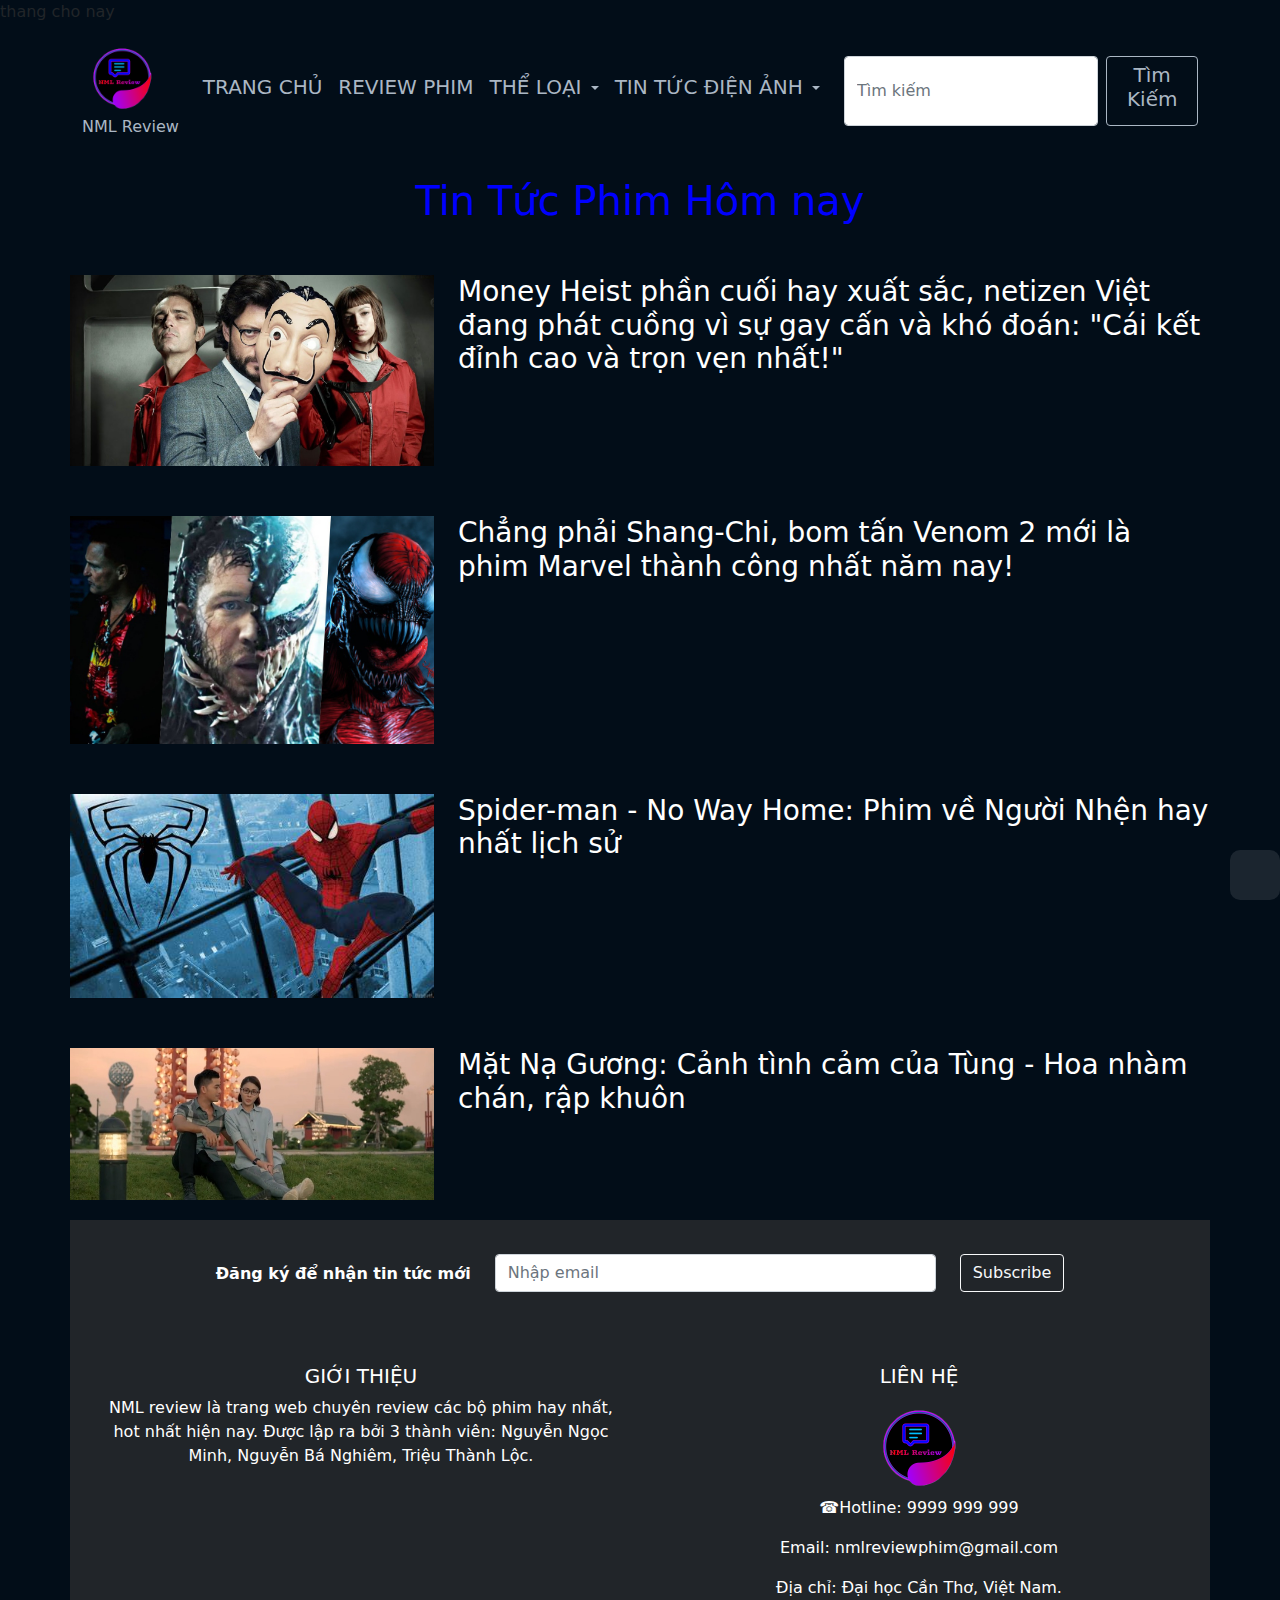
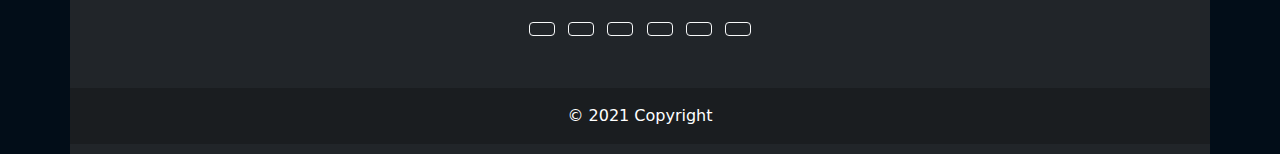
<file: tintuc.html>
<!DOCTYPE html>
<html lang="vn">
<head>
    <meta charset="UTF-8">
    <meta http-equiv="X-UA-Compatible" content="IE=edge">
    <meta name="viewport" content="width=device-width, initial-scale=1.0">
    
    <link rel="stylesheet" href="css/bootstrap.min.css">
    <link rel="stylesheet" href="css/home.css">
    <link rel="stylesheet" href="https://cdnjs.cloudflare.com/ajax/libs/font-awesome/6.0.0-beta3/css/all.min.css" integrity="sha512-Fo3rlrZj/k7ujTnHg4CGR2D7kSs0v4LLanw2qksYuRlEzO+tcaEPQogQ0KaoGN26/zrn20ImR1DfuLWnOo7aBA==" crossorigin="anonymous" referrerpolicy="no-referrer" />
    <link rel="stylesheet" href="css/custom_multislider.css">
    <link rel="stylesheet" href="css/tin-tuc.css">
    <script src="js/jquery-3.6.0.min.js"></script>
    <script src="js/bootstrap.min.js"></script>



    <!--Phan layout-->

    <!--Phan layout-->

</head>
<body>
    <div id="wrapper">
        thang cho nay

        <header class="container" id="header">
    
            <!-- Navigation -->
            <nav id="nav-bar" class="navbar navbar-expand-lg  navbar-light">
                <div class="container-fluid">
                  <a class="navbar-brand" href="index.html">
                    <img src="images/Logo.png" alt="" width="80px">
                    <h6>NML Review</h6>
                  </a>
                  <button class="navbar-toggler" type="button" data-bs-toggle="collapse" data-bs-target="#navbarSupportedContent" aria-controls="navbarSupportedContent" aria-expanded="false" aria-label="Toggle navigation">
                    <span class="navbar-toggler-icon"></span>
                  </button>
                  <div class="collapse navbar-collapse" id="navbarSupportedContent">
                    <ul class="navbar-nav me-auto mb-2 mb-lg-0">
                      <li class="nav-item">
                        <a class="nav-link active" aria-current="page" href="index.html">
                          <h5>TRANG CHỦ</h5>
                        </a>
                      </li>
                      <li class="nav-item">
                        <a class="nav-link" href="#">
                          <h5>REVIEW PHIM</h5>
                        </a>
                      </li>
                      <li class="nav-item dropdown">
                        <a class="nav-link dropdown-toggle" href="#" id="navbarDropdown" role="button" data-bs-toggle="dropdown" aria-expanded="false">
                          <h5 style="display: inline;">THỂ LOẠI</h5>
                        </a>
                        <ul class="dropdown-menu" aria-labelledby="navbarDropdown">
                          <li><a id="Hành động" onclick="updateTheLoaiPage(this.id);" class="dropdown-item" href="the_loai.html">Phim Hành Động</a></li>
                          <li><a id="Tình cảm" onclick="updateTheLoaiPage(this.id);" class="dropdown-item" href="the_loai.html">Phim Tình Cảm</a></li>
                          <li><a id="Hài hước" onclick="updateTheLoaiPage(this.id);" class="dropdown-item" href="the_loai.html">Phim Hài Hước</a></li>
                          <li><a id="Kinh dị" onclick="updateTheLoaiPage(this.id);" class="dropdown-item" href="the_loai.html">Phim Kinh Dị</a></li>
                          <li><a id="Tâm lý" onclick="updateTheLoaiPage(this.id);"  class="dropdown-item" href="the_loai.html">Phim Tâm Lý</a></li>
                          <li><a id="Hoạt hình" onclick="updateTheLoaiPage(this.id);"  class="dropdown-item" href="the_loai.html">Phim Hoạt Hình</a></li>
                        </ul>
                      </li>
                      <li class="nav-item dropdown">
                        <a class="nav-link dropdown-toggle" href="#" id="navbarDropdown" role="button" data-bs-toggle="dropdown" aria-expanded="false">
                          <h5 style="display: inline;">TIN TỨC ĐIỆN ẢNH</h5>
                        </a>
                        <ul class="dropdown-menu" aria-labelledby="navbarDropdown">
                          <li><a class="dropdown-item" href="#">Tin Tức</a></li>
                          <li><a class="dropdown-item" href="dien_vien.html">Diễn Viên</a></li>
                          <li><a class="dropdown-item" href="dao_dien.html">Đạo Diễn</a></li>
                          <li><a class="dropdown-item" href="404.html">Lịch Chiếu Phim</a></li>
                          <!-- <li><hr class="dropdown-divider"></li> -->
                        </ul>
                      </li>
                    </ul>
                    <form class="d-flex">
                      <input class="form-control me-2" type="search" placeholder="Tìm kiếm" aria-label="Search">
                      <button class="btn btn-outline btn-search" type="submit"><h5>Tìm Kiếm</h5></button>
                    </form>
                  </div>
                </div>
              </nav>
            <!-- Navigation -->

    
        </header>
        <main class="container" id="main">
            <div class="container">
              <h1 style="color: blue; text-align: center;">Tin Tức Phim Hôm nay <i class='fas fa-bullhorn' style='font-size:36px; color: red;'></i>
              </h1>
                <a id="tin-01" href="chitiet.html" class="row text_form" onclick="updateChiTietPage(this.id);">
                  <div class="col-4">
                    <img style="width: 100%;" src="images/tin-tuc-images/Money-heist/avt.jpg">
                  </div>
                  <div class="col-8">
                    <h3>Money Heist phần cuối hay xuất sắc, netizen Việt đang phát cuồng vì sự gay cấn và khó đoán: "Cái kết đỉnh cao và trọn vẹn nhất!"</h3>
                  </div> 
                </a>                          

                <a id="tin-02" href="chitiet.html" class="row text_form" onclick="updateChiTietPage(this.id);">
                  <div class="col-sm col-lg-4">
                    <img style="width: 100%;" src="images/tin-tuc-images/venom/avt.jpg">
                  </div>
                  <div class="col-8">
                    <h3>Chẳng phải Shang-Chi, bom tấn Venom 2 mới là phim Marvel thành công nhất năm nay!</h3>
                  </div> 
                </a>

                <a id="tin-03" href="chitiet.html" class="row text_form" onclick="updateChiTietPage(this.id);">
                  <div class="col-4">
                    <img style="width: 100%;" src="images/tin-tuc-images/spiderman/avt.jfif">
                  </div>
                  <div class="col-8">
                    <h3>Spider-man - No Way Home: Phim về Người Nhện hay nhất lịch sử</h3>
                  </div> 
                </a>

                <a id="tin-04" href="chitiet.html" class="row text_form" onclick="updateChiTietPage(this.id);">
                  <div class="col-4">
                    <img style="width: 100%;" src="images/tin-tuc-images/matnacanhtinh/avt.jpg">
                  </div>
                  <div class="col-8">
                    <h3>Mặt Nạ Gương: Cảnh tình cảm của Tùng - Hoa nhàm chán, rập khuôn</h3>
                  </div> 
                </a>

        </div> 
        </main>
        <!-- Footer -->
    <footer class="bg-dark text-center text-white container">
        <!-- Grid container -->
        <div class="container p-4">
    
          <!-- Section: Form -->
          <section class="">
            <form action="">
              <!--Grid row-->
              <div class="row d-flex justify-content-center">
                <!--Grid column-->
                <div class="col-auto">
                  <p class="pt-2">
                    <strong>Đăng ký để nhận tin tức mới</strong>
                  </p>
                </div>
                <!--Grid column-->
      
                <!--Grid column-->
                <div class="col-md-5 col-12">
                  <!-- Email input -->
                  <div class="form-outline form-white mb-4">
                    <input type="email" id="email-subscribe" class="form-control" placeholder="Nhập email"/>
                    <label class="form-label" for="email-subscribe"></label>
                  </div>
                </div>
                <!--Grid column-->
      
                <!--Grid column-->
                <div class="col-auto">
                  <!-- Submit button -->
                  <button onclick="emailSubscribe();" type="button" class="btn btn-outline-light mb-4" data-bs-toggle="modal" data-bs-target="#subscribeModal">
                    Subscribe
                  </button>
                </div>
                <!--Grid column-->
              </div>
              <!--Grid row-->
            </form>
          </section>
          <!-- Section: Form -->
      
          <!-- Section: Text -->
          <section class="mb-4">
            <p>

            </p>
          </section>
          <!-- Section: Text -->
      
          <!-- Section: Links -->
          <section class="">
            <!--Grid row-->
            <div class="row">
              <!--Grid column-->
              <div class="col-lg-6 col-md-6 mb-6 mb-md-0">
                <h5 class="text-uppercase">Giới Thiệu</h5>
      
                <p>
                  NML review là trang web chuyên review các bộ phim hay nhất, hot nhất hiện nay. Được lập ra bởi 3 thành viên:
                  Nguyễn Ngọc Minh, Nguyễn Bá Nghiêm, Triệu Thành Lộc.
                </p>
              </div>
              <!--Grid column-->
      
              <!--Grid column-->
              <div class="col-lg-6 col-md-6 mb-6 mb-md-0">
                <h5 class="text-uppercase">Liên Hệ</h5>
      
                <ul class="list-unstyled mb-0">
                  <li>
                    <img src="images/Logo.png" alt="" width="100px">
                  </li>
                  <li>
                    <p class="text-white">&phone;Hotline: 9999 999 999</p>
                  </li>
                  <li>
                    <p class="text-white">Email: nmlreviewphim@gmail.com</p>
                  </li>
                  <li>
                    <p class="text-white">Địa chỉ: Đại học Cần Thơ, Việt Nam.</p>
                  </li>
                </ul>
              </div>
              <!--Grid column-->
      
            </div>
            <!--Grid row-->
          </section>
          <!-- Section: Links -->
    
          <!-- Section: Social media -->
          <section class="mb-4">
            <!-- Facebook -->
            <a class="btn btn-outline-light btn-floating m-1" href="https://facebook.com" role="button"
              ><i class="fab fa-facebook-f"></i
            ></a>
      
            <!-- Twitter -->
            <a class="btn btn-outline-light btn-floating m-1" href="https://mobile.twitter.com/" role="button"
              ><i class="fab fa-twitter"></i
            ></a>
      
            <!-- Google -->
            <a class="btn btn-outline-light btn-floating m-1" href="https://google.com" role="button"
              ><i class="fab fa-google"></i
            ></a>
      
            <!-- Instagram -->
            <a class="btn btn-outline-light btn-floating m-1" href="https://www.instagram.com" role="button"
              ><i class="fab fa-instagram"></i
            ></a>
      
            <!-- Linkedin -->
            <a class="btn btn-outline-light btn-floating m-1" href="https://www.linkedin.com" role="button"
              ><i class="fab fa-linkedin-in"></i
            ></a>
      
            <!-- Github -->
            <a class="btn btn-outline-light btn-floating m-1" href="https://github.com/" role="button"
              ><i class="fab fa-github"></i
            ></a>
          </section>
          <!-- Section: Social media -->
      
          
        </div>
        <!-- Grid container -->
      
        <!-- Copyright -->
        <div class="text-center p-3" style="background-color: rgba(0, 0, 0, 0.2);">
          © 2021 Copyright
          
        </div>
        <!-- Copyright -->
      </footer>
      <!-- Footer -->

      <!-- button to top -->
      <div id="toTop">
        <i class="fas fa-chevron-up"></i>
        
      </div>
      <script>
        $('#toTop').on("click",function() {
          $('html, body').animate({ scrollTop: 0 }, 'low', function () {
              
          });
        });
      </script>
      <!-- button to top -->

      <script src="js/script-tin-tuc.js"></script>

      <div class="modal fade" id="subscribeModal" tabindex="-1" aria-labelledby="exampleModalLabel" aria-hidden="true">
        <div class="modal-dialog modal-dialog-centered">
          <div class="modal-content">
            <div class="modal-header bg-light">
              <h5 class="modal-title" id="exampleModalLabel"><span id="MODAL_HEAD">Đăng ký</span></h5>
              <button type="button" class="btn-close" data-bs-dismiss="modal" aria-label="Close"></button>
            </div>
            <div class="modal-body bg-light">
              <p id="MODAL_CONTENT"></p>
            </div>
          </div>
        </div>
      </div>

    </div>
</body>
</html>
</file>
<file: css/home.css>
#nav-bar{
    /* background-image: linear-gradient(to right,  #2A1B3D, #44318D); */
    
    background-color: #020D18;
}

.nav-link:hover{
    background-color: #020D18;
    border-radius: 5px;
    
}

#nav-bar .nav-link {
    color: #ABB7C4;
}

#nav-bar .nav-link:hover {
    color: #DCF836;
}

.navbar-brand h6 {
    text-align: center;
    color: #abb7c4;
}


 /* this is a black icon with 50% opacity */
.navbar-light .navbar-toggler-icon {
    background-image: url("data:image/svg+xml;charset=utf8,%3Csvg viewBox='0 0 30 30' xmlns='http://www.w3.org/2000/svg'%3E%3Cpath stroke='rgb(171, 183, 196)' stroke-width='2' stroke-linecap='round' stroke-miterlimit='10' d='M4 7h22M4 15h22M4 23h22'/%3E%3C/svg%3E");

}
 /* this is a white icon with 50% opacity */
.navbar-dark .navbar-toggler-icon {
    background-image: url("data:image/svg+xml;charset=utf8,%3Csvg viewBox='0 0 30 30' xmlns='http://www.w3.org/2000/svg'%3E%3Cpath stroke='rgb(171, 183, 196)' stroke-width='2' stroke-linecap='round' stroke-miterlimit='10' d='M4 7h22M4 15h22M4 23h22'/%3E%3C/svg%3E");

}

.nav-item .dropdown-menu{
    background-color: #ABB7C4;
}

.nav-item .dropdown-menu a:hover{
    background-color: #ABB7C4;
    color: #DCF836;
}

#wrapper {
    
    background-color: #020D18;
    
}

#header {
    padding: 0; 
}

#main {
    
}

.title-content {
    text-decoration: none;
    color: #ABB7C4;
    margin-top: 50px;
}

.title-content:hover {
    color: #DCF836;
}

.container {
    padding: 10px 0;
}

.item {
    position: relative;
    margin: 50px 0px;
}

.item-link {
    text-decoration: none;
    color: aliceblue;
    
}

.item-link:hover {
    position: absolute;
    color: aliceblue;
    box-shadow: 10 10 0.6;

    animation-name: item-effect;
    animation-duration: 1s;
    animation-fill-mode: forwards;
    
}

@keyframes box-text-effect {
    from {
        
    }
    to {
        transform: translateY(-20%);
    }
}

@keyframes box-img-effect {
    from {
        
    }
    to {
        transform: scale(1.08);
    }
}

@keyframes box-news-effect {
    from {

    }
    to {
        transform: translateX(10%);
        width: 90%;
    }
}


.box {
    position: relative;
    margin: 50px 0px;
}

.box-link {
    text-decoration: none;
    color: aliceblue;
    display: block;
}



.box-link:hover .box-text {
    position: absolute;
    color: aliceblue;
    box-shadow: 10 10 0.6;

    animation-name: box-text-effect;
    animation-duration: 1s;
    animation-fill-mode: forwards;
}

.box-link:hover .image-cover img {

    animation-name: box-img-effect;
    animation-duration: 1s;
    animation-fill-mode: forwards;
}

.box-image .image-cover img {
    max-width: 100%;
    max-height: 100%;
}


.news-list {
    background-color: #020D18;
    list-style-type: none;
    padding: 0;
}



.news-link {
    text-decoration: none;
    color: white;
}

.news-link:hover {
    color: white;
}

.box-news {
    
    margin: 3px 0px; 
    
}

.box-news:hover {
    animation-name: box-news-effect;
    animation-duration: 1s;
    animation-fill-mode: forwards;
}

.carousel-item .carousel-caption,
.figure .figure-text {
    font-size: 0;
    color: white;
}

.carousel-item:hover .carousel-caption {
    font-size: 20px;
    cursor: pointer;

    animation-name: carousel-effect;
    animation-duration: 1s;
    animation-fill-mode: forwards;
    
}


.carousel-item:hover .carousel-img {
    filter: blur(10px);
}

@keyframes carousel-effect {
    from {

    }
    to {
        transform: translateY(-30%);
    }
}

.figure .figure-text {
    text-align: center;
}

form .btn-search {
    color: #ABB7C4;
    border: 1px solid #ABB7C4; 
}

.multi-slider-text {
    color: #ABB7C4;
}

.btn-search:hover {
    color:#DCF836;
}

#toTop {
    position: fixed;
    bottom: 0;
    right: 0;
    background-color: white;
    width: 50px;
    height: 50px;
    text-align: center;
    line-height: 50px;
    opacity: 0.1;
    border-radius: 10px;
    font-size: 50px;
}

#toTop:hover {
    opacity: 0.5;
}
</file>
<file: css/custom_multislider.css>
html {
  /* padding: 50px; */
  font-family: sans-serif;
}

/* html h1 {
  text-align: center;
}

html h2 {
  text-align: center;
  color: grey;
} */

#multiSlider {
  position: relative;
  border: 1px solid black;
  margin: 20px 0;
  border-radius: 5px;
}

@media (max-width: 767px) {
  #multiSlider {
    border-color: transparent;
  }
}

#multiSlider .MS-content {
  margin: 15px 5%;
  overflow: hidden;
  white-space: nowrap;
  border: 1px solid red;
  
}

@media (max-width: 767px) {
  #multiSlider .MS-content {
    margin: 0;
  }
}

#multiSlider .MS-content .multi-slider-item {
  display: inline-block;
  height: 100%;
  overflow: hidden;
  position: relative;
  vertical-align: top;
  border: 1px solid green;
  border-right: none;
  width: 20%;
}

@media (max-width: 1200px) {
  #multiSlider .MS-content .multi-slider-item {
    width: 25%;
  }
}

@media (max-width: 992px) {
  #multiSlider .MS-content .multi-slider-item {
    width: 33.3333%;
  }
}

@media (max-width: 767px) {
  #multiSlider .MS-content .multi-slider-item {
    width: 50%;
  }
}

#multiSlider .MS-content .multi-slider-item .multi-slider-text {
  font-size: 16px;
  text-align: center;
  line-height: 1;
  vertical-align: middle;
  margin: 0;
  padding: 10px 0;
  
}

#multiSlider .MS-controls .multi-slider-item .multi-slider-img {
 border: 2px solid rgb(0, 0, 0);
}

#multiSlider .MS-controls button {
  position: absolute;
  border: none;
  background: transparent;
  font-size: 30px;
  outline: 0;
  /* top: 35px; */
  top: 50%;
  -ms-transform: translateY(-50%);
  transform: translateY(-50%);
}

@media (max-width: 767px) {
  #multiSlider .MS-controls button {
    display: none;
  }
}

#multiSlider .MS-controls button:hover {
  cursor: pointer;
}

#multiSlider .MS-controls .MS-left {
  left: 10px;
  
}

@media (max-width: 992px) {
  #multiSlider .MS-controls .MS-left {
    left: -2px;
    
  }
}

#multiSlider .MS-controls .MS-right {
  right: 10px;
}

@media (max-width: 992px) {
  #multiSlider .MS-controls .MS-right {
    right: -2px;
    
  }
}
</file>
<file: css/dao_dien.css>
.box {
    position: relative;
    margin: 50px 0px;
    text-align: center;
}

.dao-dien-link {
    text-decoration: none;
    color: aliceblue;
    display: block;
}

.dao-dien-link .dao-dien-text {
   vertical-align: middle;
}

.dao-dien-link:hover .dao-dien-text {
    animation-name: dao-dien-text-effect;
    animation-duration: 1s;
    animation-fill-mode: forwards;

    color: #DCF836;
}

.dao-dien-link:hover .dao-dien-image .dao-dien-image-cover img {
    animation-name: dao-dien-image-effect;
    animation-duration: 1s;
    animation-fill-mode: forwards;
}

.dao-dien-image .dao-dien-image-cover {
    width: 100%;
}

.dao-dien-image .dao-dien-image-cover img {
    /* float: left; */
    width:  200px;
    height: 200px;
    object-fit: cover;
}

.title-content {
    margin-top: 50px;
}

@keyframes dao-dien-image-effect {
    from {

    }
    to {
        transform: scale(1.1);
    }
}

@keyframes dao-dien-text-effect {
    from {

    }
    to {
        transform: translateY(40%);
    }
}
</file>
<file: css/dien_vien.css>
.box {
    position: relative;
    margin: 50px 0px;
    text-align: center;
}

.dien-vien-link {
    text-decoration: none;
    color: aliceblue;
    display: block;
}

.dien-vien-link .dien-vien-text {
   vertical-align: middle;
}

.dien-vien-link:hover .dien-vien-text {
    animation-name: dien-vien-text-effect;
    animation-duration: 1s;
    animation-fill-mode: forwards;

    color: #DCF836;
}

.dien-vien-link:hover .dien-vien-image .dien-vien-image-cover img {
    animation-name: dien-vien-image-effect;
    animation-duration: 1s;
    animation-fill-mode: forwards;
}

.dien-vien-image .dien-vien-image-cover {
    width: 100%;
    
}

.dien-vien-image .dien-vien-image-cover img {
    /* float: left; */
    width:  200px;
    height: 200px;
    object-fit: cover;
    border: 1px solid white;
}

.title-content {
    margin-top: 50px;
}

@keyframes dien-vien-image-effect {
    from {

    }
    to {
        transform: scale(1.1);
    }
}

@keyframes dien-vien-text-effect {
    from {

    }
    to {
        transform: translateY(40%);
    }
}
</file>
<file: css/tin-tuc.css>
.text_form{
    color: white;
    text-decoration: none;
    margin-top: 50px;
}
</file>
